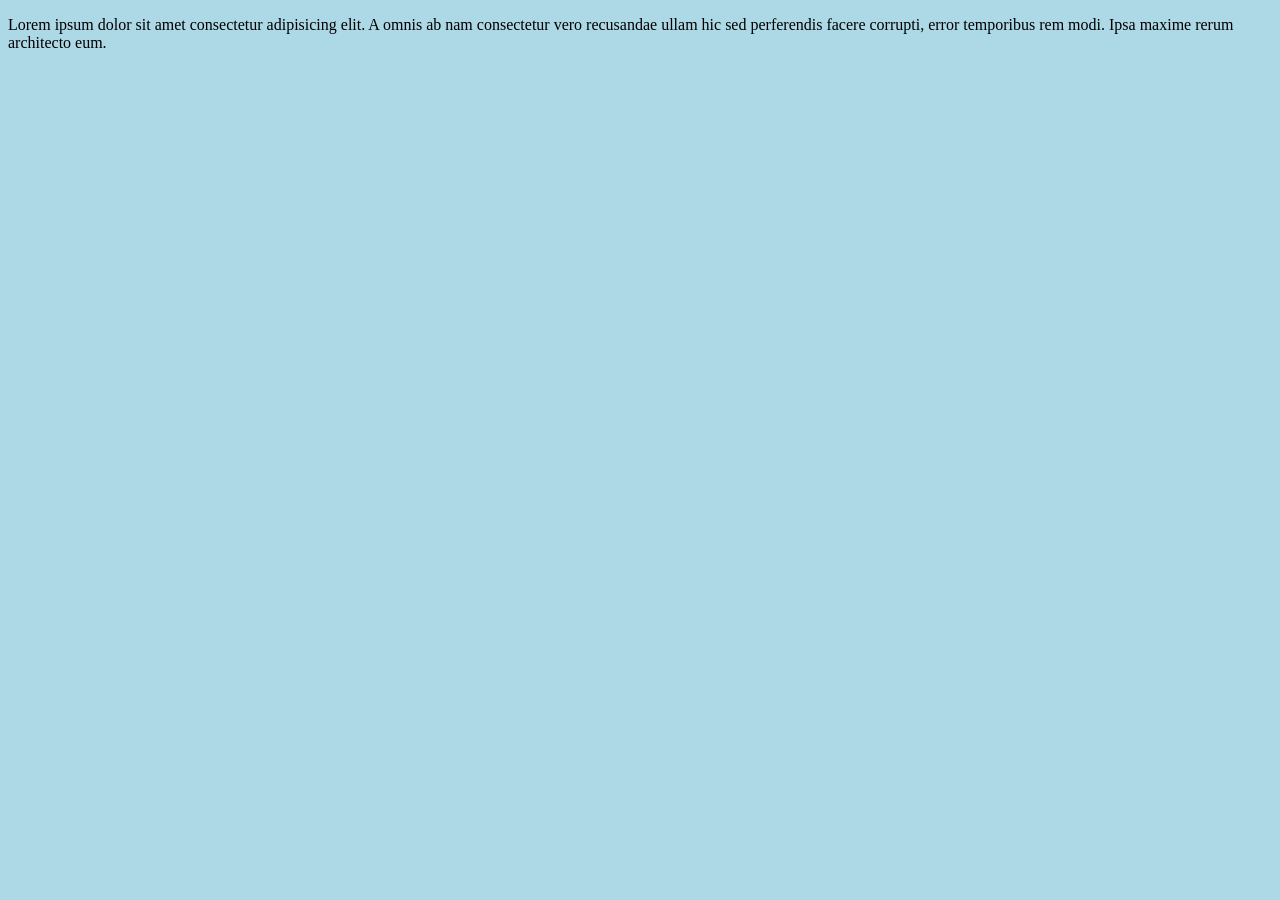
<file: index.html>
<!DOCTYPE html>
<html lang="en">
<head>
    <title>Document</title>
    <link rel="stylesheet" href="1.css">
</head>
<body>
    <div>
        <p>Lorem ipsum dolor sit amet consectetur adipisicing elit. A omnis ab nam consectetur vero recusandae ullam hic sed perferendis facere corrupti, error temporibus rem modi. Ipsa maxime rerum architecto eum.
        </p>
    </div>
</body>
</html>
</file>
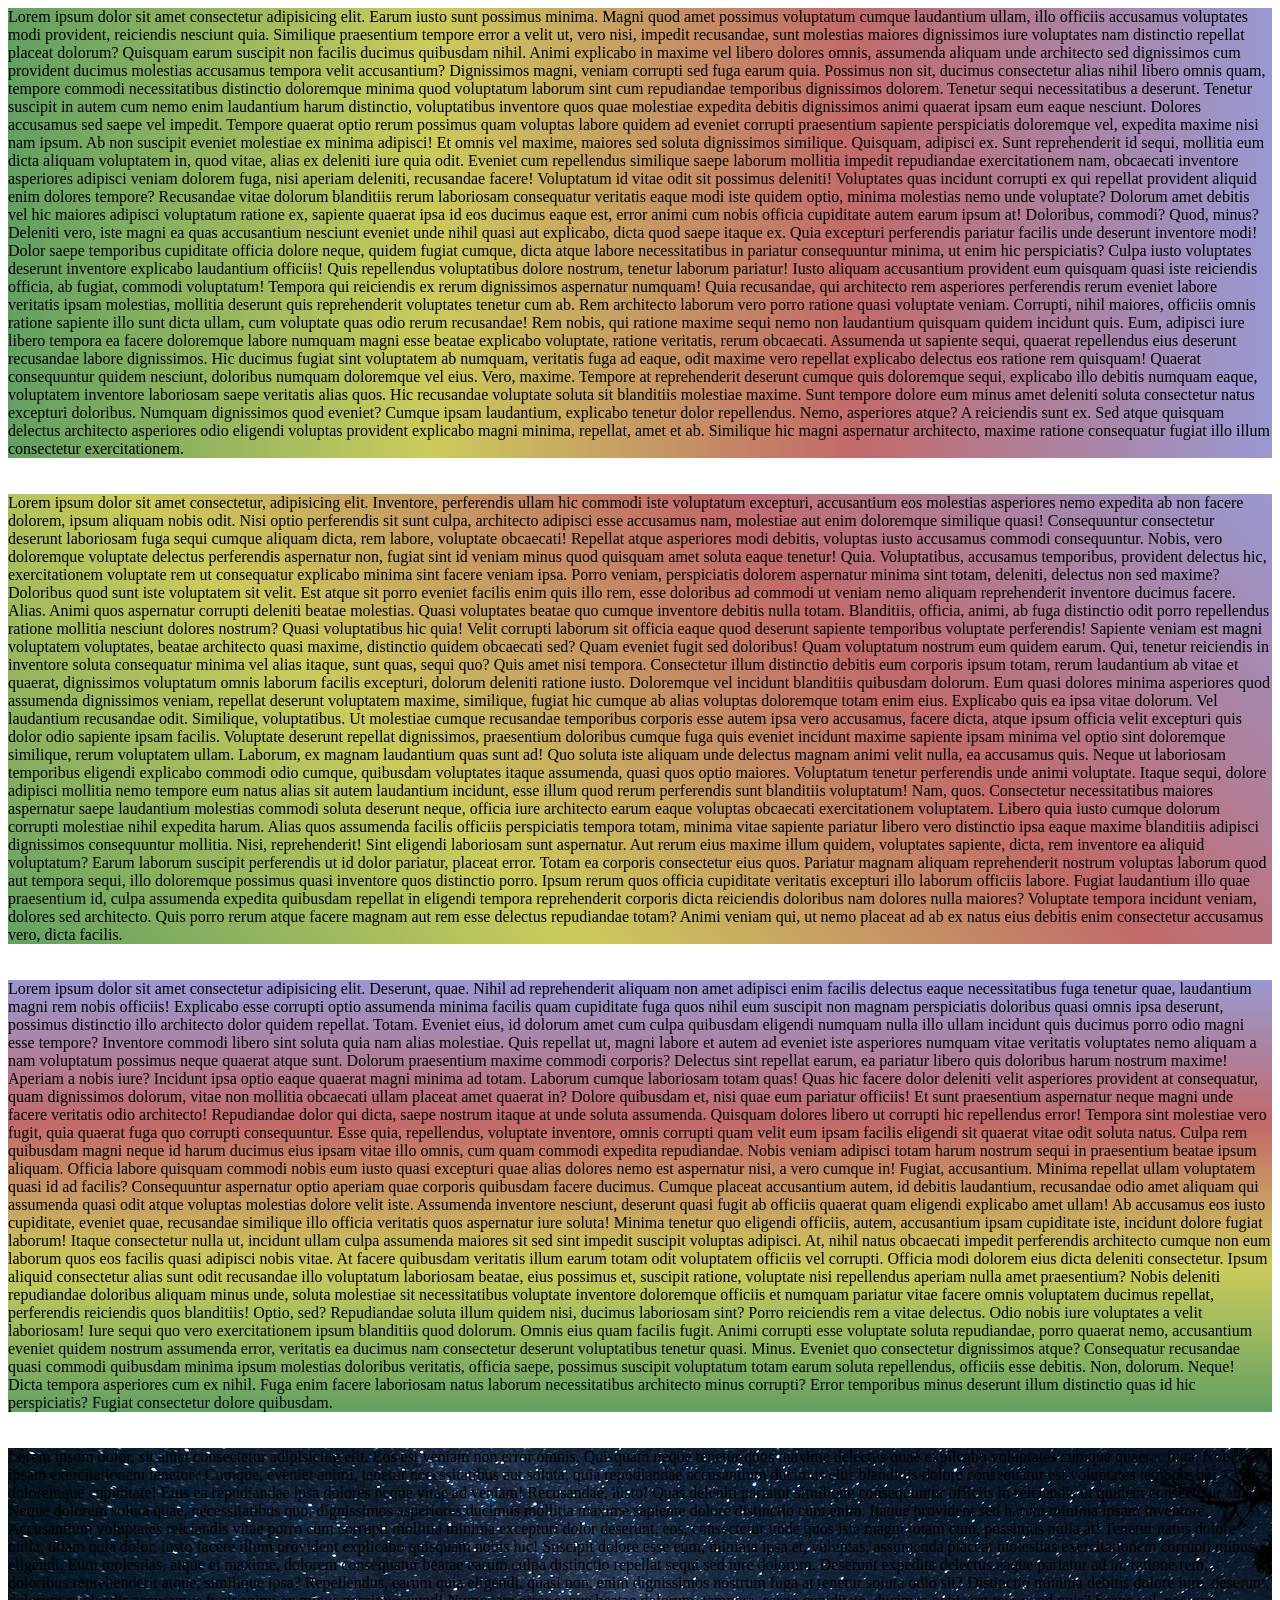
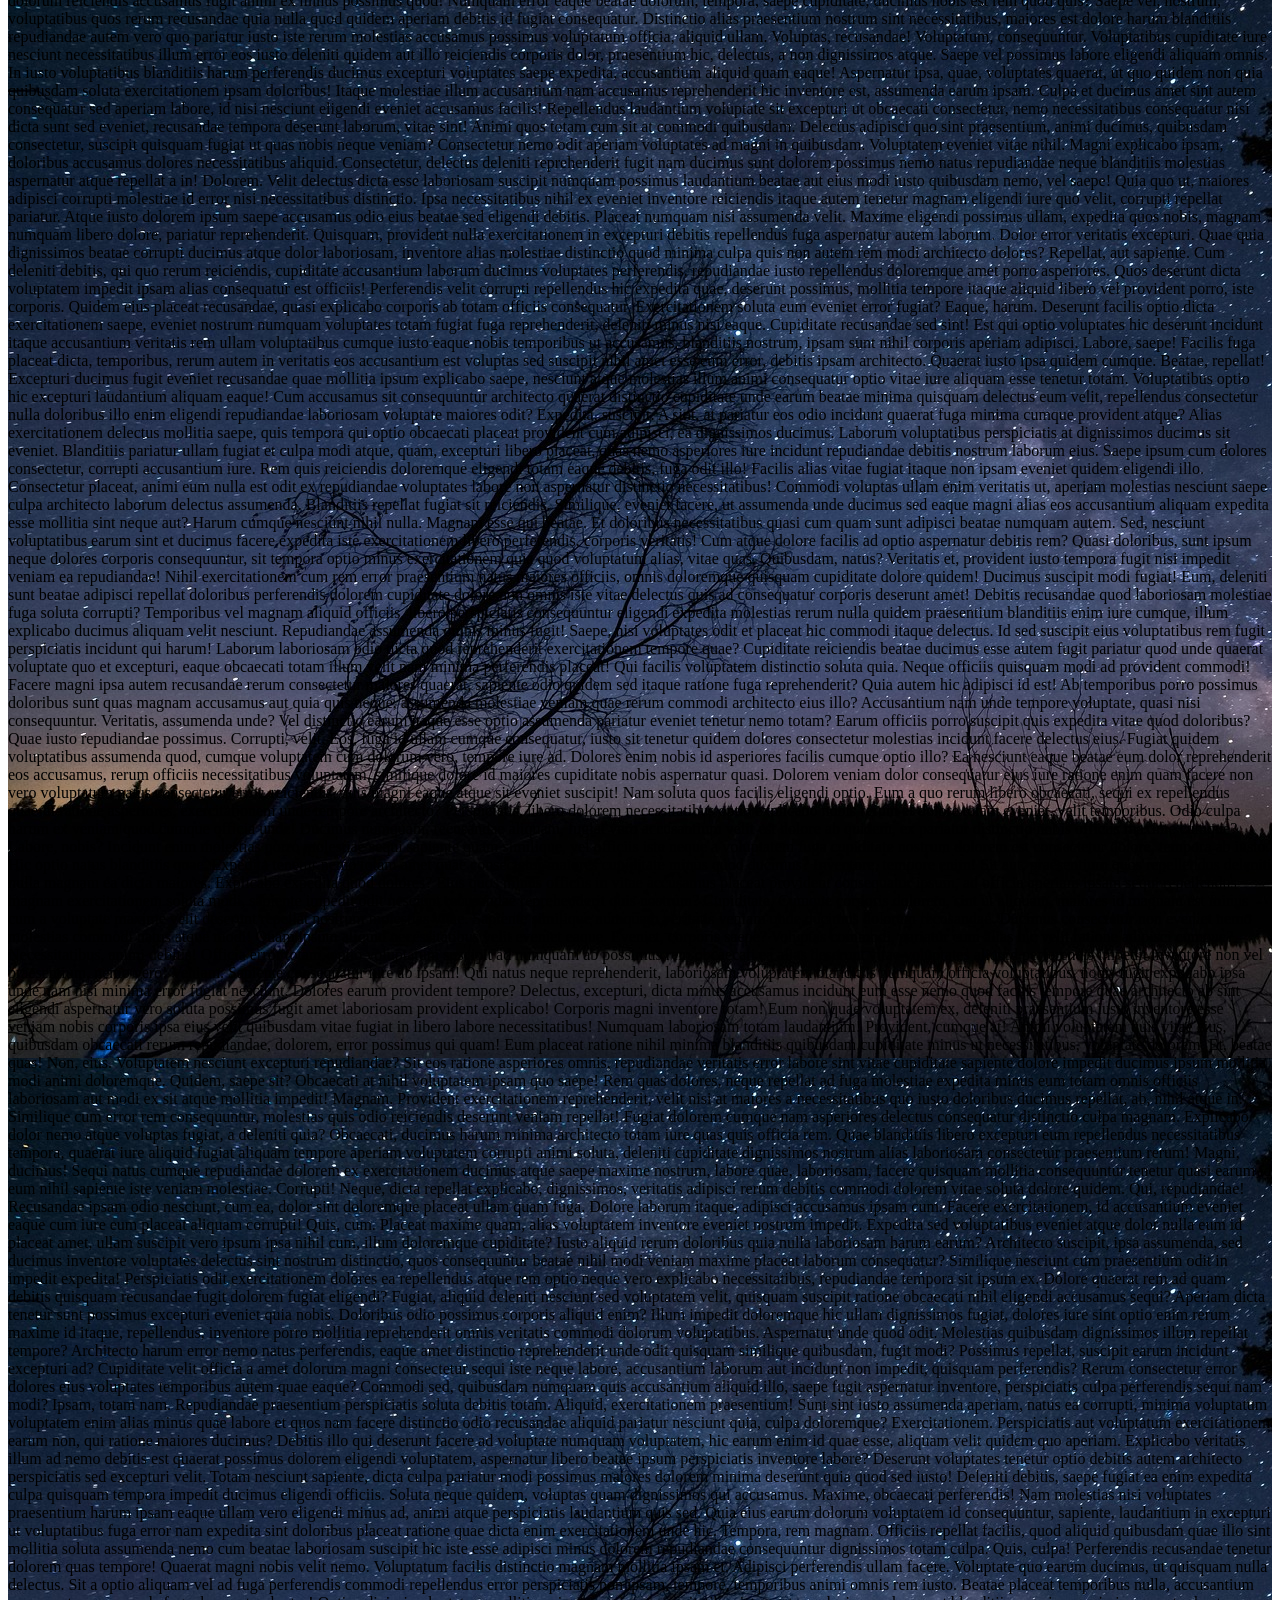
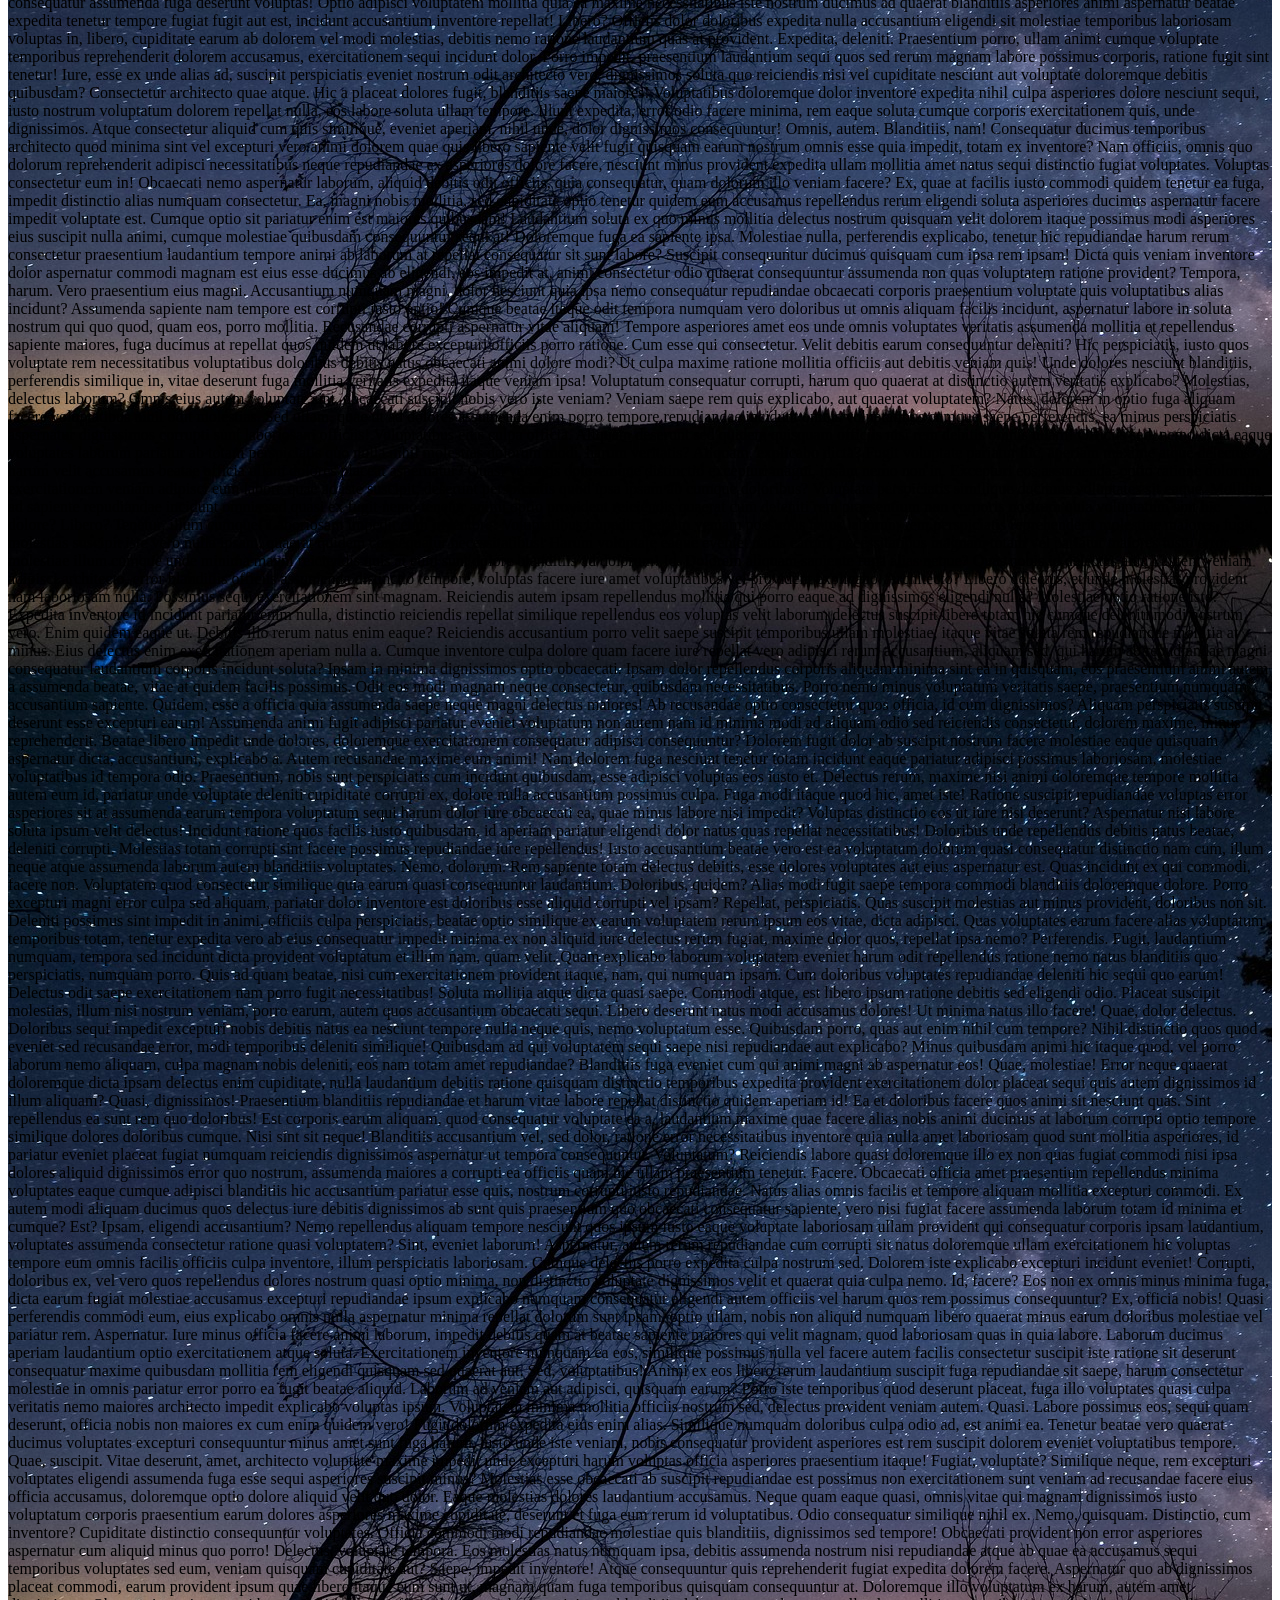
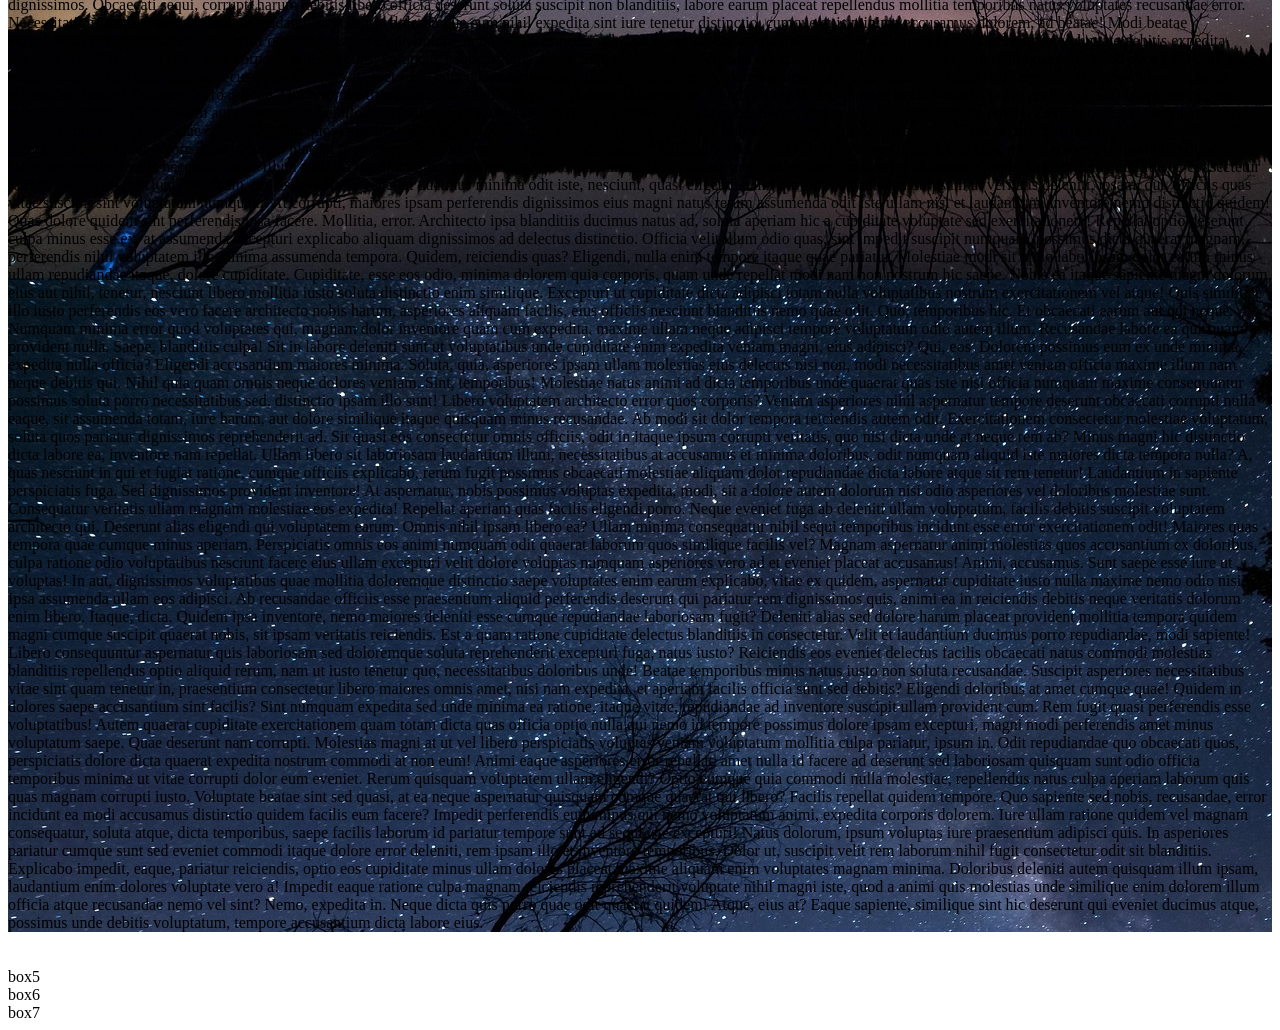
<file: bgcolor.html>
<!DOCTYPE html>
<html lang="en">
<head>
    <meta charset="UTF-8">
    <meta name="viewport" content="width=device-width, initial-scale=1.0">
    <title>Bgcolor</title>
    <link rel="stylesheet" href="demo.css">
</head>
<body>
    <div class="box1">Lorem ipsum dolor sit amet consectetur adipisicing elit. Earum iusto sunt possimus minima. Magni quod amet possimus voluptatum cumque laudantium ullam, illo officiis accusamus voluptates modi provident, reiciendis nesciunt quia.
    Similique praesentium tempore error a velit ut, vero nisi, impedit recusandae, sunt molestias maiores dignissimos iure voluptates nam distinctio repellat placeat dolorum? Quisquam earum suscipit non facilis ducimus quibusdam nihil.
    Animi explicabo in maxime vel libero dolores omnis, assumenda aliquam unde architecto sed dignissimos cum provident ducimus molestias accusamus tempora velit accusantium? Dignissimos magni, veniam corrupti sed fuga earum quia.
    Possimus non sit, ducimus consectetur alias nihil libero omnis quam, tempore commodi necessitatibus distinctio doloremque minima quod voluptatum laborum sint cum repudiandae temporibus dignissimos dolorem. Tenetur sequi necessitatibus a deserunt.
    Tenetur suscipit in autem cum nemo enim laudantium harum distinctio, voluptatibus inventore quos quae molestiae expedita debitis dignissimos animi quaerat ipsam eum eaque nesciunt. Dolores accusamus sed saepe vel impedit.
    Tempore quaerat optio rerum possimus quam voluptas labore quidem ad eveniet corrupti praesentium sapiente perspiciatis doloremque vel, expedita maxime nisi nam ipsum. Ab non suscipit eveniet molestiae ex minima adipisci!
    Et omnis vel maxime, maiores sed soluta dignissimos similique. Quisquam, adipisci ex. Sunt reprehenderit id sequi, mollitia eum dicta aliquam voluptatem in, quod vitae, alias ex deleniti iure quia odit.
    Eveniet cum repellendus similique saepe laborum mollitia impedit repudiandae exercitationem nam, obcaecati inventore asperiores adipisci veniam dolorem fuga, nisi aperiam deleniti, recusandae facere! Voluptatum id vitae odit sit possimus deleniti!
    Voluptates quas incidunt corrupti ex qui repellat provident aliquid enim dolores tempore? Recusandae vitae dolorum blanditiis rerum laboriosam consequatur veritatis eaque modi iste quidem optio, minima molestias nemo unde voluptate?
    Dolorum amet debitis vel hic maiores adipisci voluptatum ratione ex, sapiente quaerat ipsa id eos ducimus eaque est, error animi cum nobis officia cupiditate autem earum ipsum at! Doloribus, commodi?
    Quod, minus? Deleniti vero, iste magni ea quas accusantium nesciunt eveniet unde nihil quasi aut explicabo, dicta quod saepe itaque ex. Quia excepturi perferendis pariatur facilis unde deserunt inventore modi!
    Dolor saepe temporibus cupiditate officia dolore neque, quidem fugiat cumque, dicta atque labore necessitatibus in pariatur consequuntur minima, ut enim hic perspiciatis? Culpa iusto voluptates deserunt inventore explicabo laudantium officiis!
    Quis repellendus voluptatibus dolore nostrum, tenetur laborum pariatur! Iusto aliquam accusantium provident eum quisquam quasi iste reiciendis officia, ab fugiat, commodi voluptatum! Tempora qui reiciendis ex rerum dignissimos aspernatur numquam!
    Quia recusandae, qui architecto rem asperiores perferendis rerum eveniet labore veritatis ipsam molestias, mollitia deserunt quis reprehenderit voluptates tenetur cum ab. Rem architecto laborum vero porro ratione quasi voluptate veniam.
    Corrupti, nihil maiores, officiis omnis ratione sapiente illo sunt dicta ullam, cum voluptate quas odio rerum recusandae! Rem nobis, qui ratione maxime sequi nemo non laudantium quisquam quidem incidunt quis.
    Eum, adipisci iure libero tempora ea facere doloremque labore numquam magni esse beatae explicabo voluptate, ratione veritatis, rerum obcaecati. Assumenda ut sapiente sequi, quaerat repellendus eius deserunt recusandae labore dignissimos.
    Hic ducimus fugiat sint voluptatem ab numquam, veritatis fuga ad eaque, odit maxime vero repellat explicabo delectus eos ratione rem quisquam! Quaerat consequuntur quidem nesciunt, doloribus numquam doloremque vel eius.
    Vero, maxime. Tempore at reprehenderit deserunt cumque quis doloremque sequi, explicabo illo debitis numquam eaque, voluptatem inventore laboriosam saepe veritatis alias quos. Hic recusandae voluptate soluta sit blanditiis molestiae maxime.
    Sunt tempore dolore eum minus amet deleniti soluta consectetur natus excepturi doloribus. Numquam dignissimos quod eveniet? Cumque ipsam laudantium, explicabo tenetur dolor repellendus. Nemo, asperiores atque? A reiciendis sunt ex.
    Sed atque quisquam delectus architecto asperiores odio eligendi voluptas provident explicabo magni minima, repellat, amet et ab. Similique hic magni aspernatur architecto, maxime ratione consequatur fugiat illo illum consectetur exercitationem.</div><br><br>
    <div class="box2">Lorem ipsum dolor sit amet consectetur, adipisicing elit. Inventore, perferendis ullam hic commodi iste voluptatum excepturi, accusantium eos molestias asperiores nemo expedita ab non facere dolorem, ipsum aliquam nobis odit.
    Nisi optio perferendis sit sunt culpa, architecto adipisci esse accusamus nam, molestiae aut enim doloremque similique quasi! Consequuntur consectetur deserunt laboriosam fuga sequi cumque aliquam dicta, rem labore, voluptate obcaecati!
    Repellat atque asperiores modi debitis, voluptas iusto accusamus commodi consequuntur. Nobis, vero doloremque voluptate delectus perferendis aspernatur non, fugiat sint id veniam minus quod quisquam amet soluta eaque tenetur! Quia.
    Voluptatibus, accusamus temporibus, provident delectus hic, exercitationem voluptate rem ut consequatur explicabo minima sint facere veniam ipsa. Porro veniam, perspiciatis dolorem aspernatur minima sint totam, deleniti, delectus non sed maxime?
    Doloribus quod sunt iste voluptatem sit velit. Est atque sit porro eveniet facilis enim quis illo rem, esse doloribus ad commodi ut veniam nemo aliquam reprehenderit inventore ducimus facere. Alias.
    Animi quos aspernatur corrupti deleniti beatae molestias. Quasi voluptates beatae quo cumque inventore debitis nulla totam. Blanditiis, officia, animi, ab fuga distinctio odit porro repellendus ratione mollitia nesciunt dolores nostrum?
    Quasi voluptatibus hic quia! Velit corrupti laborum sit officia eaque quod deserunt sapiente temporibus voluptate perferendis! Sapiente veniam est magni voluptatem voluptates, beatae architecto quasi maxime, distinctio quidem obcaecati sed?
    Quam eveniet fugit sed doloribus! Quam voluptatum nostrum eum quidem earum. Qui, tenetur reiciendis in inventore soluta consequatur minima vel alias itaque, sunt quas, sequi quo? Quis amet nisi tempora.
    Consectetur illum distinctio debitis eum corporis ipsum totam, rerum laudantium ab vitae et quaerat, dignissimos voluptatum omnis laborum facilis excepturi, dolorum deleniti ratione iusto. Doloremque vel incidunt blanditiis quibusdam dolorum.
    Eum quasi dolores minima asperiores quod assumenda dignissimos veniam, repellat deserunt voluptatem maxime, similique, fugiat hic cumque ab alias voluptas doloremque totam enim eius. Explicabo quis ea ipsa vitae dolorum.
    Vel laudantium recusandae odit. Similique, voluptatibus. Ut molestiae cumque recusandae temporibus corporis esse autem ipsa vero accusamus, facere dicta, atque ipsum officia velit excepturi quis dolor odio sapiente ipsam facilis.
    Voluptate deserunt repellat dignissimos, praesentium doloribus cumque fuga quis eveniet incidunt maxime sapiente ipsam minima vel optio sint doloremque similique, rerum voluptatem ullam. Laborum, ex magnam laudantium quas sunt ad!
    Quo soluta iste aliquam unde delectus magnam animi velit nulla, ea accusamus quis. Neque ut laboriosam temporibus eligendi explicabo commodi odio cumque, quibusdam voluptates itaque assumenda, quasi quos optio maiores.
    Voluptatum tenetur perferendis unde animi voluptate. Itaque sequi, dolore adipisci mollitia nemo tempore eum natus alias sit autem laudantium incidunt, esse illum quod rerum perferendis sunt blanditiis voluptatum! Nam, quos.
    Consectetur necessitatibus maiores aspernatur saepe laudantium molestias commodi soluta deserunt neque, officia iure architecto earum eaque voluptas obcaecati exercitationem voluptatem. Libero quia iusto cumque dolorum corrupti molestiae nihil expedita harum.
    Alias quos assumenda facilis officiis perspiciatis tempora totam, minima vitae sapiente pariatur libero vero distinctio ipsa eaque maxime blanditiis adipisci dignissimos consequuntur mollitia. Nisi, reprehenderit! Sint eligendi laboriosam sunt aspernatur.
    Aut rerum eius maxime illum quidem, voluptates sapiente, dicta, rem inventore ea aliquid voluptatum? Earum laborum suscipit perferendis ut id dolor pariatur, placeat error. Totam ea corporis consectetur eius quos.
    Pariatur magnam aliquam reprehenderit nostrum voluptas laborum quod aut tempora sequi, illo doloremque possimus quasi inventore quos distinctio porro. Ipsum rerum quos officia cupiditate veritatis excepturi illo laborum officiis labore.
    Fugiat laudantium illo quae praesentium id, culpa assumenda expedita quibusdam repellat in eligendi tempora reprehenderit corporis dicta reiciendis doloribus nam dolores nulla maiores? Voluptate tempora incidunt veniam, dolores sed architecto.
    Quis porro rerum atque facere magnam aut rem esse delectus repudiandae totam? Animi veniam qui, ut nemo placeat ad ab ex natus eius debitis enim consectetur accusamus vero, dicta facilis.</div><br><br>
    <div class="box3">Lorem ipsum dolor sit amet consectetur adipisicing elit. Deserunt, quae. Nihil ad reprehenderit aliquam non amet adipisci enim facilis delectus eaque necessitatibus fuga tenetur quae, laudantium magni rem nobis officiis!
    Explicabo esse corrupti optio assumenda minima facilis quam cupiditate fuga quos nihil eum suscipit non magnam perspiciatis doloribus quasi omnis ipsa deserunt, possimus distinctio illo architecto dolor quidem repellat. Totam.
    Eveniet eius, id dolorum amet cum culpa quibusdam eligendi numquam nulla illo ullam incidunt quis ducimus porro odio magni esse tempore? Inventore commodi libero sint soluta quia nam alias molestiae.
    Quis repellat ut, magni labore et autem ad eveniet iste asperiores numquam vitae veritatis voluptates nemo aliquam a nam voluptatum possimus neque quaerat atque sunt. Dolorum praesentium maxime commodi corporis?
    Delectus sint repellat earum, ea pariatur libero quis doloribus harum nostrum maxime! Aperiam a nobis iure? Incidunt ipsa optio eaque quaerat magni minima ad totam. Laborum cumque laboriosam totam quas!
    Quas hic facere dolor deleniti velit asperiores provident at consequatur, quam dignissimos dolorum, vitae non mollitia obcaecati ullam placeat amet quaerat in? Dolore quibusdam et, nisi quae eum pariatur officiis!
    Et sunt praesentium aspernatur neque magni unde facere veritatis odio architecto! Repudiandae dolor qui dicta, saepe nostrum itaque at unde soluta assumenda. Quisquam dolores libero ut corrupti hic repellendus error!
    Tempora sint molestiae vero fugit, quia quaerat fuga quo corrupti consequuntur. Esse quia, repellendus, voluptate inventore, omnis corrupti quam velit eum ipsam facilis eligendi sit quaerat vitae odit soluta natus.
    Culpa rem quibusdam magni neque id harum ducimus eius ipsam vitae illo omnis, cum quam commodi expedita repudiandae. Nobis veniam adipisci totam harum nostrum sequi in praesentium beatae ipsum aliquam.
    Officia labore quisquam commodi nobis eum iusto quasi excepturi quae alias dolores nemo est aspernatur nisi, a vero cumque in! Fugiat, accusantium. Minima repellat ullam voluptatem quasi id ad facilis?
    Consequuntur aspernatur optio aperiam quae corporis quibusdam facere ducimus. Cumque placeat accusantium autem, id debitis laudantium, recusandae odio amet aliquam qui assumenda quasi odit atque voluptas molestias dolore velit iste.
    Assumenda inventore nesciunt, deserunt quasi fugit ab officiis quaerat quam eligendi explicabo amet ullam! Ab accusamus eos iusto cupiditate, eveniet quae, recusandae similique illo officia veritatis quos aspernatur iure soluta!
    Minima tenetur quo eligendi officiis, autem, accusantium ipsam cupiditate iste, incidunt dolore fugiat laborum! Itaque consectetur nulla ut, incidunt ullam culpa assumenda maiores sit sed sint impedit suscipit voluptas adipisci.
    At, nihil natus obcaecati impedit perferendis architecto cumque non eum laborum quos eos facilis quasi adipisci nobis vitae. At facere quibusdam veritatis illum earum totam odit voluptatem officiis vel corrupti.
    Officia modi dolorem eius dicta deleniti consectetur. Ipsum aliquid consectetur alias sunt odit recusandae illo voluptatum laboriosam beatae, eius possimus et, suscipit ratione, voluptate nisi repellendus aperiam nulla amet praesentium?
    Nobis deleniti repudiandae doloribus aliquam minus unde, soluta molestiae sit necessitatibus voluptate inventore doloremque officiis et numquam pariatur vitae facere omnis voluptatem ducimus repellat, perferendis reiciendis quos blanditiis! Optio, sed?
    Repudiandae soluta illum quidem nisi, ducimus laboriosam sint? Porro reiciendis rem a vitae delectus. Odio nobis iure voluptates a velit laboriosam! Iure sequi quo vero exercitationem ipsum blanditiis quod dolorum.
    Omnis eius quam facilis fugit. Animi corrupti esse voluptate soluta repudiandae, porro quaerat nemo, accusantium eveniet quidem nostrum assumenda error, veritatis ea ducimus nam consectetur deserunt voluptatibus tenetur quasi. Minus.
    Eveniet quo consectetur dignissimos atque? Consequatur recusandae quasi commodi quibusdam minima ipsum molestias doloribus veritatis, officia saepe, possimus suscipit voluptatum totam earum soluta repellendus, officiis esse debitis. Non, dolorum. Neque!
    Dicta tempora asperiores cum ex nihil. Fuga enim facere laboriosam natus laborum necessitatibus architecto minus corrupti? Error temporibus minus deserunt illum distinctio quas id hic perspiciatis? Fugiat consectetur dolore quibusdam.</div><br><br>
    <div class="box4">Lorem ipsum dolor, sit amet consectetur adipisicing elit. Eos est veniam non error omnis. Quisquam neque tenetur quos maxime delectus quae explicabo voluptates cumque quaerat fuga. Nobis ipsam exercitationem tenetur?
    Cumque, eveniet animi, tenetur necessitatibus aut soluta, quia repudiandae accusantium ducimus eius blanditiis dolore consequatur est voluptates tempore qui doloremque cupiditate! Eius ea repudiandae ipsa dolores neque vitae ad veniam!
    Recusandae, iusto! Quas deleniti pariatur similique consequuntur officiis in reiciendis ut quidem consectetur ab! Neque dolorem soluta quae, necessitatibus quo, dignissimos asperiores ducimus mollitia maxime sapiente dolore distinctio cum enim.
    Itaque provident sed harum minima ipsam inventore. Accusantium voluptates reiciendis vitae porro cum corrupti mollitia minima excepturi dolor deserunt, eos, consectetur unde quos iste magni totam eum, possimus nulla at!
    Tenetur natus dolore nulla, ullam quia dolor, iusto facere illum provident explicabo quisquam nobis hic! Suscipit dolore esse eum, minima ipsa et, voluptas, assumenda placeat molestias exercitationem corrupti minus eligendi.
    Eum molestias, atque et maxime, dolorem consequatur beatae earum culpa distinctio repellat sequi sed iure dolorum. Deserunt expedita delectus eaque pariatur ad in, ratione rem, doloribus reprehenderit atque, similique ipsa?
    Repellendus, earum quia eligendi, quasi non, enim dignissimos nostrum fuga at tenetur soluta odio sit? Distinctio minima debitis dolore iure, deserunt, dolorum reiciendis accusamus fugit animi ex minus possimus quod!
    Numquam error eaque beatae dolorum, tempora, saepe cupiditate, ducimus nobis est rem quod quis? Saepe vel, nostrum, voluptatibus quos rerum recusandae quia nulla quod quidem aperiam debitis id fugiat consequatur.
    Distinctio alias praesentium nostrum sint necessitatibus, maiores est dolore harum blanditiis repudiandae autem vero quo pariatur iusto iste rerum molestias accusamus possimus voluptatum officia, aliquid ullam. Voluptas, recusandae! Voluptatum, consequuntur.
    Voluptatibus cupiditate iure nesciunt necessitatibus illum error eos iusto deleniti quidem aut illo reiciendis corporis dolor, praesentium hic, delectus, a non dignissimos atque. Saepe vel possimus labore eligendi aliquam omnis.
    In iusto voluptatibus blanditiis harum perferendis ducimus excepturi voluptates saepe expedita, accusantium aliquid quam eaque! Aspernatur ipsa, quae, voluptates quaerat, ut quo quidem non quia quibusdam soluta exercitationem ipsam doloribus!
    Itaque molestiae illum accusantium nam accusamus reprehenderit hic inventore est, assumenda earum ipsam. Culpa et ducimus amet sint autem consequatur sed aperiam labore, id nisi nesciunt eligendi eveniet accusamus facilis!
    Repellendus laudantium voluptate sit excepturi ut obcaecati consectetur, nemo necessitatibus consequatur nisi dicta sunt sed eveniet, recusandae tempora deserunt laborum, vitae sint! Animi quos totam cum sit at commodi quibusdam.
    Delectus adipisci quo sint praesentium, animi ducimus, quibusdam consectetur, suscipit quisquam fugiat ut quas nobis neque veniam? Consectetur nemo odit aperiam voluptates ad magni in quibusdam. Voluptatem eveniet vitae nihil.
    Magni explicabo ipsam, doloribus accusamus dolores necessitatibus aliquid. Consectetur, delectus deleniti reprehenderit fugit nam ducimus sunt dolorem possimus nemo natus repudiandae neque blanditiis molestias aspernatur atque repellat a in! Dolorem.
    Velit delectus dicta esse laboriosam suscipit numquam possimus laudantium beatae aut eius modi iusto quibusdam nemo, vel saepe! Quia quo ut, maiores adipisci corrupti molestiae id error nisi necessitatibus distinctio.
    Ipsa necessitatibus nihil ex eveniet inventore reiciendis itaque autem tenetur magnam eligendi iure quo velit, corrupti repellat pariatur. Atque iusto dolorem ipsum saepe accusamus odio eius beatae sed eligendi debitis.
    Placeat numquam nisi assumenda velit. Maxime eligendi possimus ullam, expedita quos nobis, magnam numquam libero dolore, pariatur reprehenderit. Quisquam, provident nulla exercitationem in excepturi debitis repellendus fuga aspernatur autem laborum.
    Dolor error veritatis excepturi. Quae quia dignissimos beatae corrupti ducimus atque dolor laboriosam, inventore alias molestiae distinctio quod minima culpa quis non autem rem modi architecto dolores? Repellat, aut sapiente.
    Cum deleniti debitis, qui quo rerum reiciendis, cupiditate accusantium laborum ducimus voluptates perferendis, repudiandae iusto repellendus doloremque amet porro asperiores. Quos deserunt dicta voluptatem impedit ipsam alias consequatur est officiis!
    Perferendis velit corrupti repellendus hic expedita quae, deserunt possimus, mollitia tempore itaque aliquid libero vel provident porro, iste corporis. Quidem eius placeat recusandae, quasi explicabo corporis ab totam officiis consequatur.
    Exercitationem soluta eum eveniet error fugiat? Eaque, harum. Deserunt facilis optio dicta exercitationem saepe, eveniet nostrum numquam voluptates totam fugiat fuga reprehenderit, deleniti minus nisi eaque. Cupiditate recusandae sed sint!
    Est qui optio voluptates hic deserunt incidunt itaque accusantium veritatis rem ullam voluptatibus cumque iusto eaque nobis temporibus ut accusamus, blanditiis nostrum, ipsam sunt nihil corporis aperiam adipisci. Labore, saepe!
    Facilis fuga placeat dicta, temporibus, rerum autem in veritatis eos accusantium est voluptas sed suscipit nihil amet esse eum error, debitis ipsam architecto. Quaerat iusto ipsa quidem cumque. Beatae, repellat!
    Excepturi ducimus fugit eveniet recusandae quae mollitia ipsum explicabo saepe, nesciunt atque molestias illum animi consequatur optio vitae iure aliquam esse tenetur totam. Voluptatibus optio hic excepturi laudantium aliquam eaque!
    Cum accusamus sit consequuntur architecto quaerat distinctio cupiditate unde earum beatae minima quisquam delectus eum velit, repellendus consectetur nulla doloribus illo enim eligendi repudiandae laboriosam voluptate maiores odit? Expedita, suscipit.
    A sint, at pariatur eos odio incidunt quaerat fuga minima cumque provident atque? Alias exercitationem delectus mollitia saepe, quis tempora qui optio obcaecati placeat provident cum adipisci, ea dignissimos ducimus.
    Laborum voluptatibus perspiciatis at dignissimos ducimus sit eveniet. Blanditiis pariatur ullam fugiat et culpa modi atque, quam, excepturi libero placeat, quas nemo asperiores iure incidunt repudiandae debitis nostrum laborum eius.
    Saepe ipsum cum dolores consectetur, corrupti accusantium iure. Rem quis reiciendis doloremque eligendi totam eaque debitis, fuga odit illo! Facilis alias vitae fugiat itaque non ipsam eveniet quidem eligendi illo.
    Consectetur placeat, animi eum nulla est odit ex repudiandae voluptates labore non aspernatur distinctio necessitatibus! Commodi voluptas ullam enim veritatis ut, aperiam molestias nesciunt saepe culpa architecto laborum delectus assumenda.
    Blanditiis repellat fugiat sit reiciendis. Similique, eveniet facere, ut assumenda unde ducimus sed eaque magni alias eos accusantium aliquam expedita esse mollitia sint neque aut? Harum cumque nesciunt nihil nulla.
    Magnam esse qui beatae. Et doloribus necessitatibus quasi cum quam sunt adipisci beatae numquam autem. Sed, nesciunt voluptatibus earum sint et ducimus facere expedita iste exercitationem libero perferendis, corporis veritatis!
    Cum atque dolore facilis ad optio aspernatur debitis rem? Quasi doloribus, sunt ipsum neque dolores corporis consequuntur, sit tempora optio minus exercitationem quia quod voluptatum alias, vitae quas. Quibusdam, natus?
    Veritatis et, provident iusto tempora fugit nisi impedit veniam ea repudiandae! Nihil exercitationem cum rem error praesentium natus maiores officiis, omnis doloremque quisquam cupiditate dolore quidem! Ducimus suscipit modi fugiat!
    Eum, deleniti sunt beatae adipisci repellat doloribus perferendis dolorem cupiditate dolore non omnis iste vitae delectus quis ad consequatur corporis deserunt amet! Debitis recusandae quod laboriosam molestiae fuga soluta corrupti?
    Temporibus vel magnam aliquid officiis, libero perspiciatis consequuntur eligendi expedita molestias rerum nulla quidem praesentium blanditiis enim iure cumque, illum explicabo ducimus aliquam velit nesciunt. Repudiandae assumenda omnis minus fugit!
    Saepe, nisi voluptates odit et placeat hic commodi itaque delectus. Id sed suscipit eius voluptatibus rem fugit perspiciatis incidunt qui harum! Laborum laboriosam odio dicta quod reprehenderit exercitationem tempore quae?
    Cupiditate reiciendis beatae ducimus esse autem fugit pariatur quod unde quaerat voluptate quo et excepturi, eaque obcaecati totam illum velit nam minima perferendis placeat! Qui facilis voluptatem distinctio soluta quia.
    Neque officiis quisquam modi ad provident commodi! Facere magni ipsa autem recusandae rerum consectetur maiores quaerat, sapiente odio quidem sed itaque ratione fuga reprehenderit? Quia autem hic adipisci id est!
    Ab temporibus porro possimus doloribus sunt quas magnam accusamus aut quia quis neque, assumenda molestiae veniam quae rerum commodi architecto eius illo? Accusantium nam unde tempore voluptate, quasi nisi consequuntur.
    Veritatis, assumenda unde? Vel distinctio earum itaque esse optio assumenda pariatur eveniet tenetur nemo totam? Earum officiis porro suscipit quis expedita vitae quod doloribus? Quae iusto repudiandae possimus. Corrupti, velit.
    Eos, fuga id ullam cumque consequatur, iusto sit tenetur quidem dolores consectetur molestias incidunt facere delectus eius. Fugiat quidem voluptatibus assumenda quod, cumque voluptatem cum dolorum vero, tempore iure ad.
    Dolores enim nobis id asperiores facilis cumque optio illo? Ea nesciunt eaque beatae eum dolor reprehenderit eos accusamus, rerum officiis necessitatibus voluptatem, similique dolore id maiores cupiditate nobis aspernatur quasi.
    Dolorem veniam dolor consequatur eius iure ratione enim quam facere non vero voluptatum natus consectetur error, reiciendis, quis magni eaque atque sit eveniet suscipit! Nam soluta quos facilis eligendi optio.
    Eum a quo rerum libero obcaecati, sequi ex repellendus quaerat ratione asperiores, exercitationem unde tempore architecto? Perspiciatis, libero dolorem necessitatibus optio explicabo nobis rerum et dolore totam eveniet, velit temporibus.
    Odio culpa harum ex veniam quod cumque officia unde! Ducimus numquam, recusandae aliquam, fugiat vero accusantium velit est dolore ab quidem, ex pariatur distinctio nobis officiis maxime cumque? Labore, nobis?
    Incidunt enim molestias porro molestiae sequi sapiente quam similique, vel officiis iste neque a voluptatem fuga cupiditate nostrum dolorem est consectetur dolore, tempora ab iusto. Hic optio natus blanditiis quae.
    Expedita tenetur nemo totam amet quae consectetur maiores cupiditate minus quod ducimus? Inventore, tempore enim! Sit aut, praesentium quos repellendus deleniti nulla magnam ea dicta maiores. Explicabo expedita quod dolores?
    Eius quos minus officiis in vitae accusamus placeat provident consequatur ipsum, ad officia aperiam ipsam sequi repellendus magnam exercitationem soluta modi, sapiente impedit odit nesciunt recusandae reprehenderit quis nostrum? Cupiditate.
    Cumque corporis dolorem, sint ut aliquam, maiores id magnam est minus cum a voluptate maxime velit deserunt repellat nostrum molestias vitae. Sapiente similique numquam veritatis veniam unde ducimus dolorem recusandae.
    Ducimus consectetur non eveniet nemo molestias commodi natus atque modi! Quam ipsum aliquid necessitatibus velit eveniet eaque. Eveniet, corporis saepe? Voluptas commodi, pariatur cum alias hic velit ratione adipisci cumque?
    Necessitatibus, animi debitis! Officia error totam, optio voluptatum suscipit ad numquam ab possimus rem obcaecati ea alias deserunt vitae voluptates aliquid perferendis impedit inventore non vel praesentium, nemo vero! Veniam.
    Sapiente consequatur iure ab ipsam! Qui natus neque reprehenderit, laboriosam voluptatem blanditiis numquam officia voluptatibus, nobis fugit explicabo ipsa unde nam nisi minima error fugiat nesciunt. Dolores earum provident tempore?
    Delectus, excepturi, dicta minus accusamus incidunt eum esse nemo quod facilis tempore quae architecto ab sint eligendi aspernatur vero soluta possimus fugit amet laboriosam provident explicabo! Corporis magni inventore totam!
    Eum non quae voluptatem ex, deleniti praesentium iusto inventore esse veniam nobis corporis ipsa eius velit quibusdam vitae fugiat in libero labore necessitatibus! Numquam laboriosam totam laudantium! Provident, cumque at!
    Animi voluptatem quis vitae eius, quibusdam obcaecati rerum repudiandae, dolorem, error possimus qui quam! Eum placeat ratione nihil minima blanditiis quibusdam cupiditate minus ut necessitatibus, voluptate dolorem. Et, beatae quas!
    Non, eius. Voluptatem nesciunt excepturi repudiandae? Sit eos ratione asperiores omnis, repudiandae veritatis error labore sint vitae cupiditate sapiente dolore impedit ducimus ipsum mollitia modi animi doloremque. Quidem, saepe sit?
    Obcaecati at nihil voluptatem ipsam quo saepe! Rem quas dolores, neque repellat ad fuga molestiae expedita minus eum totam omnis officiis laboriosam aut modi ex sit atque mollitia impedit! Magnam.
    Provident exercitationem reprehenderit, velit nisi at maiores a necessitatibus quo iusto doloribus ducimus repellat, ab, nihil atque in. Similique cum error rem consequuntur, molestias quis odio reiciendis deserunt veniam repellat!
    Fugiat dolorem cumque nam asperiores delectus consequatur distinctio culpa magnam. Explicabo dolor nemo atque voluptas fugiat, a deleniti quia? Obcaecati, ducimus harum minima architecto totam iure quas quis officia rem.
    Quae blanditiis libero excepturi eum repellendus necessitatibus tempora, quaerat iure aliquid fugiat aliquam tempore aperiam voluptatem corrupti animi soluta, deleniti cupiditate dignissimos nostrum alias laboriosam consectetur praesentium rerum! Magni, ducimus!
    Sequi natus cumque repudiandae dolorem ex exercitationem ducimus atque saepe maxime nostrum, labore quae, laboriosam, facere quisquam mollitia consequuntur tenetur quasi earum id eum nihil sapiente iste veniam molestiae. Corrupti!
    Neque, dicta repellat explicabo, dignissimos, veritatis adipisci rerum debitis commodi dolorem vitae soluta dolore quidem. Qui, repudiandae! Recusandae ipsam odio nesciunt, cum ea, dolor sint doloremque placeat ullam quam fuga.
    Dolore laborum itaque, adipisci accusamus ipsam cum. Facere exercitationem, id accusantium eveniet eaque cum iure eum placeat aliquam corrupti! Quis, cum. Placeat maxime quam, alias voluptatem inventore eveniet nostrum impedit.
    Expedita sed voluptatibus eveniet atque dolor nulla eum id placeat amet, ullam suscipit vero ipsum ipsa nihil cum, illum doloremque cupiditate? Iusto aliquid rerum doloribus quia nulla laboriosam harum earum?
    Architecto suscipit, ipsa assumenda, sed ducimus inventore voluptates delectus sint nostrum distinctio, quos consequuntur beatae nihil modi veniam maxime placeat laborum consequatur? Similique nesciunt cum praesentium odit in impedit expedita!
    Perspiciatis odit exercitationem dolores ea repellendus atque rem optio neque vero explicabo necessitatibus, repudiandae tempora sit ipsum ex. Dolore quaerat rem ad quam debitis quisquam recusandae fugit dolorem fugiat eligendi?
    Fugiat, aliquid deleniti nesciunt sed voluptatem velit, quisquam suscipit ratione obcaecati nihil eligendi accusamus sequi? Aperiam dicta tenetur sunt possimus excepturi eveniet quia nobis. Doloribus odio possimus corporis aliquid enim?
    Illum impedit doloremque hic ullam dignissimos fugiat, dolores iure sint optio enim rerum maxime id itaque, repellendus, inventore porro mollitia reprehenderit omnis veritatis commodi dolorum voluptatibus. Aspernatur unde quod odit.
    Molestias quibusdam dignissimos illum repellat tempore? Architecto harum error nemo natus perferendis, eaque amet distinctio reprehenderit unde odit quisquam similique quibusdam, fugit modi? Possimus repellat, suscipit earum incidunt excepturi ad?
    Cupiditate velit officia a amet dolorum magni consectetur sequi iste neque labore, accusantium laborum aut incidunt non impedit, quisquam perferendis? Rerum consectetur error dolores eius voluptates temporibus autem quae eaque?
    Commodi sed, quibusdam numquam quis accusantium aliquid illo, saepe fugit aspernatur inventore, perspiciatis culpa perferendis sequi nam modi? Ipsam, totam nam. Repudiandae praesentium perspiciatis soluta debitis totam. Aliquid, exercitationem praesentium!
    Sunt sint iusto assumenda aperiam, natus ea corrupti, minima voluptatum voluptatem enim alias minus quae labore et quos nam facere distinctio odio recusandae aliquid pariatur nesciunt quia, culpa doloremque? Exercitationem.
    Perspiciatis aut voluptatum exercitationem earum non, qui ratione maiores ducimus? Debitis illo qui deserunt facere ad voluptate numquam voluptatem, hic earum enim id quae esse, aliquam velit quidem quo aperiam.
    Explicabo veritatis illum ad nemo debitis est quaerat possimus dolorem eligendi voluptatem, aspernatur libero beatae ipsum perspiciatis inventore labore? Deserunt voluptates tenetur optio debitis autem architecto perspiciatis sed excepturi velit.
    Totam nesciunt sapiente, dicta culpa pariatur modi possimus maiores dolorem minima deserunt quia quod sed iusto! Deleniti debitis, saepe fugiat ea enim expedita culpa quisquam tempora impedit ducimus eligendi officiis.
    Soluta neque quidem, voluptas quam dignissimos qui accusamus. Maxime, obcaecati perferendis! Nam molestias nisi voluptates praesentium harum ipsam eaque ullam vero eligendi minus ad, animi atque perspiciatis laudantium quis sed.
    Quia eius earum dolorum voluptatem id consequuntur, sapiente, laudantium in excepturi ut voluptatibus fuga error nam expedita sint doloribus placeat ratione quae dicta enim exercitationem unde hic. Tempora, rem magnam.
    Officiis repellat facilis, quod aliquid quibusdam quae illo sint mollitia soluta assumenda nemo cum beatae laboriosam suscipit hic iste esse adipisci minus dolorem repudiandae consequuntur dignissimos totam culpa. Quis, culpa!
    Perferendis recusandae tenetur dolorem quas tempore! Quaerat magni nobis velit nemo. Voluptatum facilis distinctio magnam mollitia ipsam et. Adipisci perferendis ullam facere. Voluptate quo earum ducimus, ut quisquam nulla delectus.
    Sit a optio aliquam vel ad fuga perferendis commodi repellendus error perspiciatis non ipsam, tempore, temporibus animi omnis rem iusto. Beatae placeat temporibus nulla, accusantium consequatur assumenda fuga deserunt voluptas!
    Optio adipisci voluptatem mollitia quia ea maxime necessitatibus iste nostrum ducimus ad quaerat blanditiis asperiores animi aspernatur beatae expedita tenetur tempore fugiat fugit aut est, incidunt accusantium inventore repellat! Libero?
    Officiis dolor doloribus expedita nulla accusantium eligendi sit molestiae temporibus laboriosam voluptas in, libero, cupiditate earum ab dolorem vel modi molestias, debitis nemo ratione laudantium quas at provident. Expedita, deleniti.
    Praesentium porro, ullam animi cumque voluptate temporibus reprehenderit dolorem accusamus, exercitationem sequi incidunt dolor. Porro impedit, praesentium laudantium sequi quos sed rerum magnam labore possimus corporis, ratione fugit sint tenetur!
    Iure, esse ex unde alias ad, suscipit perspiciatis eveniet nostrum odit architecto vero, dignissimos soluta quo reiciendis nisi vel cupiditate nesciunt aut voluptate doloremque debitis quibusdam? Consectetur architecto quae atque.
    Hic a placeat dolores fugit, blanditiis saepe maiores! Voluptatibus doloremque dolor inventore expedita nihil culpa asperiores dolore nesciunt sequi, iusto nostrum voluptatum dolorem repellat nulla, eos labore soluta ullam tempore.
    Illum expedita, error odio facere minima, rem eaque soluta cumque corporis exercitationem quis, unde dignissimos. Atque consectetur aliquid cum quis similique, eveniet aperiam, nihil unde, dolor dignissimos consequuntur! Omnis, autem.
    Blanditiis, nam! Consequatur ducimus temporibus architecto quod minima sint vel excepturi vero animi dolorem quae quis libero sapiente velit fugit quisquam earum nostrum omnis esse quia impedit, totam ex inventore?
    Nam officiis, omnis quo dolorum reprehenderit adipisci necessitatibus neque repudiandae ex asperiores dolore facere, nesciunt minus provident expedita ullam mollitia amet natus sequi distinctio fugiat voluptates. Voluptas consectetur eum in!
    Obcaecati nemo aspernatur laborum, aliquid debitis odit officiis, quia consequatur, quam dolorum illo veniam facere? Ex, quae at facilis iusto commodi quidem tenetur ea fuga, impedit distinctio alias numquam consectetur.
    Ea, magni nobis mollitia, sed cupiditate optio tenetur quidem eum accusamus repellendus rerum eligendi soluta asperiores ducimus aspernatur facere impedit voluptate est. Cumque optio sit pariatur enim est maiores quibusdam!
    Laudantium soluta ex quo minus mollitia delectus nostrum quisquam velit dolorem itaque possimus modi asperiores eius suscipit nulla animi, cumque molestiae quibusdam consequuntur sequi at! Doloremque fuga ea sapiente ipsa.
    Molestiae nulla, perferendis explicabo, tenetur hic repudiandae harum rerum consectetur praesentium laudantium tempore animi ab laborum at repellat consequatur sit sunt labore? Suscipit consequuntur ducimus quisquam cum ipsa rem ipsam!
    Dicta quis veniam inventore dolor aspernatur commodi magnam est eius esse ducimus ab eligendi, eos impedit at, animi consectetur odio quaerat consequuntur assumenda non quas voluptatem ratione provident? Tempora, harum.
    Vero praesentium eius magni. Accusantium numquam magni, dolor nesciunt quia ipsa nemo consequatur repudiandae obcaecati corporis praesentium voluptate quis voluptatibus alias incidunt? Assumenda sapiente nam tempore est corrupti iusto optio!
    Cumque beatae itaque odit tempora numquam vero doloribus ut omnis aliquam facilis incidunt, aspernatur labore in soluta nostrum qui quo quod, quam eos, porro mollitia. Recusandae corrupti aspernatur vitae aliquam!
    Tempore asperiores amet eos unde omnis voluptates veritatis assumenda mollitia et repellendus sapiente maiores, fuga ducimus at repellat quos quidem ut labore excepturi officiis porro ratione. Cum esse qui consectetur.
    Velit debitis earum consequuntur deleniti? Hic perspiciatis, iusto quos voluptate rem necessitatibus voluptatibus doloribus debitis natus obcaecati animi dolore modi? Ut culpa maxime ratione mollitia officiis aut debitis veniam quis!
    Unde dolores nesciunt blanditiis, perferendis similique in, vitae deserunt fuga mollitia veritatis expedita itaque veniam ipsa! Voluptatum consequatur corrupti, harum quo quaerat at distinctio autem veritatis explicabo? Molestias, delectus laborum?
    Omnis eius autem voluptate sint, obcaecati suscipit nobis vero iste veniam? Veniam saepe rem quis explicabo, aut quaerat voluptatem? Natus, dolorem in optio fuga aliquam facere voluptatibus nihil odit molestias.
    Sed ullam, quae ut ad dolores assumenda enim porro tempore repudiandae incidunt omnis voluptatibus cumque saepe perferendis, ea minus perspiciatis aspernatur dignissimos corrupti sunt laboriosam officiis! Voluptatibus eius culpa officia.
    Aliquam deserunt sed quidem quisquam officiis nisi rem debitis omnis ullam! Officiis sed, nemo dicta eaque voluptates laborum pariatur ab totam perspiciatis quo nulla nihil molestias dolorum modi, harum veritatis?
    Aliquam, explicabo dicta? Fugit voluptate pariatur hic, aperiam maxime atque delectus harum velit accusamus beatae officia ullam dolores placeat aspernatur? Quasi veritatis doloremque distinctio excepturi magni, ipsam nemo non in.
    Excepturi eos assumenda, optio ratione dolorum exercitationem veniam adipisci eum labore quae ad iste suscipit, deserunt perspiciatis quod ipsa ipsam ab cumque doloribus? Voluptate perspiciatis similique ducimus voluptates sit eaque.
    Mollitia, ad sapiente repudiandae incidunt omnis sed quasi ex fugit nemo tenetur animi optio provident reiciendis quaerat cum deleniti rem praesentium non corporis nostrum quia voluptatum sint hic dolore? Libero?
    Tenetur, illum cumque! Laboriosam impedit eum inventore! Voluptatibus impedit aperiam veniam possimus natus laborum rem perspiciatis reprehenderit molestiae maiores, fugit, molestias suscipit iste vero nulla ipsam, quaerat quidem consequatur necessitatibus!
    Harum voluptate eaque eveniet natus earum, necessitatibus magnam totam vel pariatur maiores iusto error molestiae illum cumque unde minima magni reiciendis quis at eum sunt dolore blanditiis ad dolorum! Id.
    Dolorem aliquam sapiente fuga alias neque? Quas nobis id delectus animi autem veniam adipisci architecto, error blanditiis officiis assumenda distinctio tempore, voluptas facere iure amet voluptatibus vel provident explicabo. Architecto?
    Libero delectus, et unde molestias provident nam laboriosam nulla. Possimus sequi exercitationem sint magnam. Reiciendis autem ipsam repellendus mollitia qui porro eaque ad dignissimos eligendi nulla? Molestiae optio ratione iste?
    Expedita inventore id incidunt pariatur enim nulla, distinctio reiciendis repellat similique repellendus eos voluptas velit laborum delectus suscipit libero totam hic cumque deleniti modi nostrum vero. Enim quidem eaque ut.
    Debitis illo rerum natus enim eaque? Reiciendis accusantium porro velit saepe suscipit temporibus ullam molestiae, itaque vitae soluta rem repudiandae mollitia at minus. Eius delectus enim exercitationem aperiam nulla a.
    Cumque inventore culpa dolore quam facere iure repellat vero adipisci rerum accusantium, aliquam sed, qui harum ab repudiandae magni consequatur laudantium corporis incidunt soluta? Ipsam in minima dignissimos optio obcaecati.
    Ipsam dolor repellendus corporis aliquam minima sint ea in quisquam, eos praesentium animi autem a assumenda beatae, vitae at quidem facilis possimus. Odit eos modi magnam neque consectetur, quibusdam necessitatibus.
    Porro nemo minus voluptatum veritatis saepe, praesentium numquam accusantium sapiente. Quidem, esse a officia quia assumenda saepe neque magni delectus maiores! Ab recusandae optio consectetur quos officia, id cum dignissimos?
    Aliquam perspiciatis suscipit deserunt esse excepturi earum! Assumenda animi fugit adipisci pariatur eveniet voluptatum non autem nam id minima modi ad aliquam odio sed reiciendis consectetur, dolorem maxime, minus reprehenderit.
    Beatae libero impedit unde dolores, doloremque exercitationem consequatur adipisci consequuntur? Dolorem fugit dolor ab suscipit nostrum facere molestiae eaque quisquam aspernatur dicta, accusantium, explicabo a. Autem recusandae maxime eum animi!
    Nam dolorem fuga nesciunt tenetur totam incidunt eaque pariatur adipisci possimus laboriosam, molestiae voluptatibus id tempora odio. Praesentium, nobis sunt perspiciatis cum incidunt quibusdam, esse adipisci voluptas eos iusto et.
    Delectus rerum, maxime nisi animi doloremque tempore mollitia autem eum id, pariatur unde voluptate deleniti cupiditate corrupti ex, dolore nulla accusantium possimus culpa. Fuga modi itaque quod hic, amet iste!
    Ratione suscipit repudiandae voluptas error asperiores sit at assumenda earum tempora voluptatum sequi harum dolor iure obcaecati ea, quae minus labore nisi impedit? Voluptas distinctio eos ut iure nisi deserunt?
    Aspernatur nisi labore soluta ipsum velit delectus! Incidunt ratione quos facilis iusto quibusdam, id aperiam pariatur eligendi dolor natus quas repellat necessitatibus! Doloribus unde repellendus debitis natus beatae, deleniti corrupti.
    Molestias totam corrupti sint facere possimus repudiandae iure repellendus! Iusto accusantium beatae vero est ea voluptatum dolorum quasi consequatur distinctio nam cum, illum neque atque assumenda laborum autem blanditiis voluptates.
    Nemo, dolorum. Rem sapiente totam delectus debitis, esse dolores voluptates aut eius aspernatur est. Quas incidunt ex qui commodi, facere non. Voluptatem quod consectetur similique quia earum quasi consequuntur laudantium.
    Doloribus, quidem? Alias modi fugit saepe tempora commodi blanditiis doloremque dolore. Porro excepturi magni error culpa sed aliquam, pariatur dolor inventore est doloribus esse aliquid corrupti vel ipsam? Repellat, perspiciatis.
    Quas suscipit molestias aut minus provident, doloribus non sit. Deleniti possimus sint impedit in animi, officiis culpa perspiciatis, beatae optio similique ex earum voluptatem rerum ipsum eos vitae, dicta adipisci.
    Quas voluptates earum facere alias voluptatum temporibus totam, tenetur expedita vero ab eius consequatur impedit minima ex non aliquid iure delectus rerum fugiat, maxime dolor quos, repellat ipsa nemo? Perferendis.
    Fugit, laudantium numquam, tempora sed incidunt dicta provident voluptatum et illum nam, quam velit. Quam explicabo laborum voluptatem eveniet harum odit repellendus ratione nemo natus blanditiis quo perspiciatis, numquam porro.
    Quis ad quam beatae, nisi cum exercitationem provident itaque, nam, qui numquam ipsam. Cum doloribus voluptates repudiandae deleniti hic sequi quo earum! Delectus odit saepe exercitationem nam porro fugit necessitatibus!
    Soluta mollitia atque dicta quasi saepe. Commodi atque, est libero ipsum ratione debitis sed eligendi odio. Placeat suscipit molestias, illum nisi nostrum veniam, porro earum, autem quos accusantium obcaecati sequi.
    Libero deserunt natus modi accusamus dolores! Ut minima natus illo facere! Quae, dolor delectus. Doloribus sequi impedit excepturi nobis debitis natus ea nesciunt tempore nulla neque quis, nemo voluptatum esse.
    Quibusdam porro, quas aut enim nihil cum tempore? Nihil distinctio quos quod eveniet sed recusandae error, modi temporibus deleniti similique! Quibusdam ad qui voluptatem sequi saepe nisi repudiandae aut explicabo?
    Minus quibusdam animi hic itaque quod, vel porro laborum nemo aliquam, culpa magnam nobis deleniti, eos nam totam amet repudiandae? Blanditiis fuga eveniet cum qui animi magni ab aspernatur eos!
    Quae, molestiae! Error neque quaerat doloremque dicta ipsam delectus enim cupiditate, nulla laudantium debitis ratione quisquam distinctio temporibus expedita provident exercitationem dolor placeat sequi quis autem dignissimos id illum aliquam?
    Quasi, dignissimos! Praesentium blanditiis repudiandae et harum vitae labore repellat distinctio quidem aperiam id! Ea et doloribus facere quos animi sit nesciunt quas. Sint repellendus ea sunt rem quo doloribus!
    Est corporis earum aliquam, quod consequatur voluptate ea a, laudantium maxime quae facere alias nobis animi ducimus at laborum corrupti optio tempore similique dolores doloribus cumque. Nisi sint sit neque!
    Blanditiis accusantium vel, sed dolor, ratione error necessitatibus inventore quia nulla amet laboriosam quod sunt mollitia asperiores, id pariatur eveniet placeat fugiat numquam reiciendis dignissimos aspernatur ut tempora consequuntur. Voluptatum?
    Reiciendis labore quasi doloremque illo ex non quas fugiat commodi nisi ipsa dolores aliquid dignissimos error quo nostrum, assumenda maiores a corrupti ea officiis quam hic ullam praesentium tenetur. Facere.
    Obcaecati officia amet praesentium repellendus minima voluptates eaque cumque adipisci blanditiis hic accusantium pariatur esse quis, nostrum corrupti iusto repudiandae. Natus alias omnis facilis et tempore aliquam mollitia excepturi commodi.
    Ex autem modi aliquam ducimus quos delectus iure debitis dignissimos ab sunt quis praesentium quo obcaecati consequatur sapiente, vero nisi fugiat facere assumenda laborum totam id minima et cumque? Est?
    Ipsam, eligendi accusantium? Nemo repellendus aliquam tempore nesciunt quos ipsum iusto eaque voluptate laboriosam ullam provident qui consequatur corporis ipsam laudantium, voluptates assumenda consectetur ratione quasi voluptatem? Sint, eveniet laborum!
    Aspernatur, autem rerum repudiandae cum corrupti sit natus doloremque ullam exercitationem hic voluptas tempore eum omnis facilis officiis culpa inventore, illum perspiciatis laboriosam. Cumque delectus porro expedita culpa nostrum sed.
    Dolorem iste explicabo excepturi incidunt eveniet! Corrupti, doloribus ex, vel vero quos repellendus dolores nostrum quasi optio minima, non distinctio voluptate dignissimos velit et quaerat quia culpa nemo. Id, facere?
    Eos non ex omnis minus minima fuga, dicta earum fugiat molestiae accusamus excepturi repudiandae ipsum explicabo numquam consequatur eligendi autem officiis vel harum quos rem possimus consequuntur? Ex, officia nobis!
    Quasi perferendis commodi eum, eius explicabo omnis nulla aspernatur minima repellat dolorum sunt ipsam, optio ullam, nobis non aliquid numquam libero quaerat minus earum doloribus molestiae vel pariatur rem. Aspernatur.
    Iure minus officia facere animi laborum, impedit debitis quam at beatae sapiente maiores qui velit magnam, quod laboriosam quas in quia labore. Laborum ducimus aperiam laudantium optio exercitationem atque soluta.
    Exercitationem inventore numquam ea eos, similique possimus nulla vel facere autem facilis consectetur suscipit iste ratione sit deserunt consequatur maxime quibusdam mollitia rem eligendi quisquam sed quaerat aut. Sed, voluptatibus!
    Animi ex eos libero rerum laudantium suscipit fuga repudiandae sit saepe, harum consectetur molestiae in omnis pariatur error porro ea fugit beatae aliquid. Laborum ad veniam aut adipisci, quisquam earum?
    Porro iste temporibus quod deserunt placeat, fuga illo voluptates quasi culpa veritatis nemo maiores architecto impedit explicabo voluptas ipsum. Voluptatem minima mollitia officiis nostrum sed, delectus provident veniam autem. Quasi.
    Labore possimus eos, sequi quam deserunt, officia nobis non maiores ex cum enim quidem vero! Fugit dolorum expedita eius enim alias. Similique numquam doloribus culpa odio ad, est animi ea.
    Tenetur beatae vero quaerat ducimus voluptates excepturi consequuntur minus amet sunt fuga harum, iusto unde iste veniam, nobis consequatur provident asperiores est rem suscipit dolorem eveniet voluptatibus tempore. Quae, suscipit.
    Vitae deserunt, amet, architecto voluptate maxime impedit unde excepturi harum voluptas officia asperiores praesentium itaque! Fugiat, voluptate? Similique neque, rem excepturi voluptates eligendi assumenda fuga esse sequi asperiores suscipit minus?
    Molestias esse obcaecati ab suscipit repudiandae est possimus non exercitationem sunt veniam ad recusandae facere eius officia accusamus, doloremque optio dolore aliquid velit quo dolor. Eaque molestias dolores laudantium accusamus.
    Neque quam eaque quasi, omnis vitae qui magnam dignissimos iusto voluptatum corporis praesentium earum dolores asperiores maxime cupiditate, deserunt et fuga eum rerum id voluptatibus. Odio consequatur similique nihil ex.
    Nemo, quisquam. Distinctio, cum inventore? Cupiditate distinctio consequuntur voluptates. Officia commodi modi repudiandae molestiae quis blanditiis, dignissimos sed tempore! Obcaecati provident non error asperiores aspernatur cum aliquid minus quo porro!
    Delectus, voluptate tempora. Eos molestias natus numquam ipsa, debitis assumenda nostrum nisi repudiandae atque ab quae ea accusamus sequi temporibus voluptates sed eum, veniam quisquam cupiditate aut? Saepe, impedit inventore!
    Atque consequuntur quis reprehenderit fugiat expedita dolorem facere. Aspernatur quo ab dignissimos placeat commodi, earum provident ipsum quae libero itaque eum sunt ut, magnam quam fuga temporibus quisquam consequuntur at.
    Doloremque illo voluptatum ex harum, autem amet dignissimos. Obcaecati sequi, corrupti harum debitis libero officia deserunt soluta suscipit non blanditiis, labore earum placeat repellendus mollitia temporibus natus voluptates recusandae error.
    Necessitatibus iusto, a magnam soluta laudantium voluptas doloremque eum nihil expedita sint iure tenetur distinctio, cumque quis minima accusamus dolorem, ad beatae! Modi beatae exercitationem expedita architecto error quaerat quis.
    Incidunt, dolore atque magni impedit voluptas et optio? Odio voluptatem exercitationem adipisci sint nostrum voluptate debitis expedita tempora error? Tempora illo a quis corporis mollitia alias, voluptate neque officiis quam.
    Sunt explicabo perferendis et excepturi mollitia autem, vel vero nihil quaerat ut quod quos ea! Fugit, eaque magni cumque in, consequuntur recusandae hic quas eveniet sunt, quia quaerat numquam fuga?
    Nostrum esse dolore sint ipsa quis unde atque sed harum ad saepe sit ullam mollitia rem, iusto quibusdam ipsum! Dolorem, vero ratione. Qui error nostrum blanditiis aliquid neque. Laborum, doloremque.
    Et adipisci nulla laudantium iusto. Veritatis porro perferendis accusantium reiciendis, eius necessitatibus placeat nam aut praesentium vel illo eum fugiat illum quas incidunt officia commodi soluta quod. Saepe, rerum illo.
    Suscipit, veniam omnis. Eveniet nam sed assumenda dicta nesciunt animi, ipsa molestiae corrupti. Quam quos expedita ullam at numquam, iure nobis, ducimus rerum est fugiat quis non, nihil dolore excepturi.
    Itaque maxime iste fugiat voluptates ad incidunt et quae dolor labore deleniti libero placeat praesentium debitis, impedit dignissimos suscipit reiciendis quo. Amet natus provident aliquid quo eius, omnis eos ea.
    Accusantium quae magnam repellat facilis necessitatibus? Illum mollitia repellat dignissimos veniam iusto, possimus est cupiditate modi sequi itaque molestiae ut omnis. Corporis nobis quod, mollitia ea consectetur ratione quisquam nesciunt?
    Magnam, molestias officiis repellat ducimus minima odit iste, nesciunt, quasi eligendi enim qui sunt? In adipisci at ipsum ut veritatis deleniti, ipsam, qui, officiis quas vitae suscipit sint voluptatum numquam.
    At corrupti, maiores ipsam perferendis dignissimos eius magni natus rerum assumenda odit iste ullam nisi et laudantium, inventore nemo distinctio quidem! Quas dolore quidem sint perferendis ipsa facere. Mollitia, error.
    Architecto ipsa blanditiis ducimus natus ad, soluta aperiam hic a cupiditate voluptate sed exercitationem! Repellat optio deserunt culpa minus esse ex, at assumenda excepturi explicabo aliquam dignissimos ad delectus distinctio.
    Officia velit illum odio quas, sint impedit suscipit numquam, possimus dicta quaerat magnam, perferendis nihil voluptatem illo minima assumenda tempora. Quidem, reiciendis quas? Eligendi, nulla enim tempore itaque quae pariatur.
    Molestiae modi sit optio laboriosam dolor earum minus ullam repudiandae itaque, dolore cupiditate. Cupiditate, esse eos odio, minima dolorem quia corporis, quam unde repellat modi nam non nostrum hic saepe.
    Nobis ea itaque sapiente magni dolorum, eius aut nihil, tenetur, nesciunt libero mollitia iusto soluta distinctio enim similique. Excepturi ut cupiditate dicta adipisci totam nulla voluptatibus nostrum exercitationem vel atque!
    Quis similique illo iusto perferendis eos vero facere architecto nobis harum, asperiores aliquam facilis, eius officiis nesciunt blanditiis nemo quae odit. Quo, temporibus hic. Et obcaecati earum aut qui neque.
    Numquam minima error quod voluptates qui, magnam dolor inventore quam cum expedita, maxime ullam neque adipisci tempore voluptatum odio autem illum. Recusandae labore ea quisquam provident nulla. Saepe, blanditiis culpa!
    Sit in labore deleniti sunt ut voluptatibus unde cupiditate enim expedita veniam magni, eius adipisci? Qui, eos. Dolorem possimus eum ex unde minima, expedita nulla officia? Eligendi accusantium maiores minima.
    Soluta, quia, asperiores ipsam ullam molestias eius delectus nisi non, modi necessitatibus amet veniam officia maxime illum nam neque debitis qui. Nihil quia quam omnis neque dolores veniam. Sint, temporibus!
    Molestiae natus animi ad dicta temporibus unde quaerat quas iste nisi officia numquam maxime consequuntur possimus soluta porro necessitatibus sed, distinctio ipsam illo sunt! Libero voluptatem architecto error quos corporis?
    Veniam asperiores nihil aspernatur tempore deserunt obcaecati corrupti nulla eaque, sit assumenda totam, iure harum, aut dolore similique itaque quisquam minus recusandae. Ab modi sit dolor tempora reiciendis autem odit.
    Exercitationem consectetur molestiae voluptatum, soluta quos pariatur dignissimos reprehenderit ad. Sit quasi eos consectetur omnis officiis, odit in itaque ipsum corrupti veritatis, quo nisi dicta unde at neque rem ab?
    Minus magni hic distinctio dicta labore ea, inventore nam repellat. Ullam libero sit laboriosam laudantium illum, necessitatibus at accusamus et minima doloribus, odit numquam aliquid iste maiores dicta tempora nulla?
    A, quas nesciunt in qui et fugiat ratione, cumque officiis explicabo, rerum fugit possimus obcaecati molestiae aliquam dolor repudiandae dicta labore atque sit rem tenetur! Laudantium in sapiente perspiciatis fuga.
    Sed dignissimos provident inventore! At aspernatur, nobis possimus voluptas expedita, modi, sit a dolore autem dolorum nisi odio asperiores vel doloribus molestiae sunt. Consequatur veritatis ullam magnam molestiae eos expedita!
    Repellat aperiam quas facilis eligendi porro. Neque eveniet fuga ab deleniti ullam voluptatum, facilis debitis suscipit voluptatem architecto qui. Deserunt alias eligendi qui voluptatem earum. Omnis nihil ipsam libero ea?
    Ullam minima consequatur nihil sequi temporibus incidunt esse error exercitationem odit! Maiores quas tempora quae cumque minus aperiam. Perspiciatis omnis eos animi numquam odit quaerat laborum quos similique facilis vel?
    Magnam aspernatur animi molestias quos accusantium ex doloribus, culpa ratione odio voluptatibus nesciunt facere eius ullam excepturi velit dolore voluptas numquam asperiores vero ad et eveniet placeat accusamus! Animi, accusamus.
    Sunt saepe esse iure ut voluptas! In aut, dignissimos voluptatibus quae mollitia doloremque distinctio saepe voluptates enim earum explicabo, vitae ex quidem, aspernatur cupiditate iusto nulla maxime nemo odio nisi?
    Ipsa assumenda ullam eos adipisci. Ab recusandae officiis esse praesentium aliquid perferendis deserunt qui pariatur rem dignissimos quis, animi ea in reiciendis debitis neque veritatis dolorum enim libero. Itaque, dicta.
    Quidem ipsa inventore, nemo maiores deleniti esse cumque repudiandae laboriosam fugit? Deleniti alias sed dolore harum placeat provident mollitia tempora quidem magni cumque suscipit quaerat nobis, sit ipsam veritatis reiciendis.
    Est a quam ratione cupiditate delectus blanditiis in consectetur. Velit et laudantium ducimus porro repudiandae, modi sapiente! Libero consequuntur aspernatur quis laboriosam sed doloremque soluta reprehenderit excepturi fuga, natus iusto?
    Reiciendis eos eveniet delectus facilis obcaecati natus commodi molestias blanditiis repellendus optio aliquid rerum, nam ut iusto tenetur quo, necessitatibus doloribus unde! Beatae temporibus minus natus iusto non soluta recusandae.
    Suscipit asperiores necessitatibus vitae sint quam tenetur in, praesentium consectetur libero maiores omnis amet, nisi nam expedita, et aperiam facilis officia sunt sed debitis? Eligendi doloribus at amet cumque quae!
    Quidem in dolores saepe accusantium sint facilis? Sint numquam expedita sed unde minima ea ratione, itaque vitae, repudiandae ad inventore suscipit ullam provident cum. Rem fugit quasi perferendis esse voluptatibus!
    Autem quaerat cupiditate exercitationem quam totam dicta quas officia optio nulla qui nemo id tempore possimus dolore ipsam excepturi, magni modi perferendis amet minus voluptatum saepe. Quae deserunt nam corrupti.
    Molestias magni at ut vel libero perspiciatis voluptas veniam voluptatum mollitia culpa pariatur, ipsum in. Odit repudiandae quo obcaecati quos, perspiciatis dolore dicta quaerat expedita nostrum commodi at non eum!
    Animi eaque asperiores error repellat, amet nulla id facere ad deserunt sed laboriosam quisquam sunt odio officia temporibus minima ut vitae corrupti dolor eum eveniet. Rerum quisquam voluptatem ullam eligendi?
    Optio cumque quia commodi nulla molestiae, repellendus natus culpa aperiam laborum quis quas magnam corrupti iusto. Voluptate beatae sint sed quasi, at ea neque aspernatur quisquam cumque quaerat qui libero?
    Facilis repellat quidem tempore. Quo sapiente sed nobis, recusandae, error incidunt ea modi accusamus distinctio quidem facilis eum facere? Impedit perferendis eum minus qui nemo voluptatum animi, expedita corporis dolorem.
    Iure ullam ratione quidem vel magnam consequatur, soluta atque, dicta temporibus, saepe facilis laborum id pariatur tempore sunt ad sequi iste excepturi! Natus dolorum, ipsum voluptas iure praesentium adipisci quis.
    In asperiores pariatur cumque sunt sed eveniet commodi itaque dolore error deleniti, rem ipsam illo et inventore temporibus. Dolor ut, suscipit velit rem laborum nihil fugit consectetur odit sit blanditiis.
    Explicabo impedit, eaque, pariatur reiciendis, optio eos cupiditate minus ullam dolores placeat maxime aliquam enim voluptates magnam minima. Doloribus deleniti autem quisquam illum ipsam, laudantium enim dolores voluptate vero a!
    Impedit eaque ratione culpa magnam reiciendis reprehenderit voluptate nihil magni iste, quod a animi quis molestias unde similique enim dolorem illum officia atque recusandae nemo vel sint? Nemo, expedita in.
    Neque dicta quis porro quae odit quaerat quidem! Atque, eius at? Eaque sapiente, similique sint hic deserunt qui eveniet ducimus atque, possimus unde debitis voluptatum, tempore accusantium dicta labore eius.</div><br><br>
    <div class="box5">box5</div>
    <div class="box6">box6</div>
    <div class="box7">box7</div>
</body>
</html>
</file>
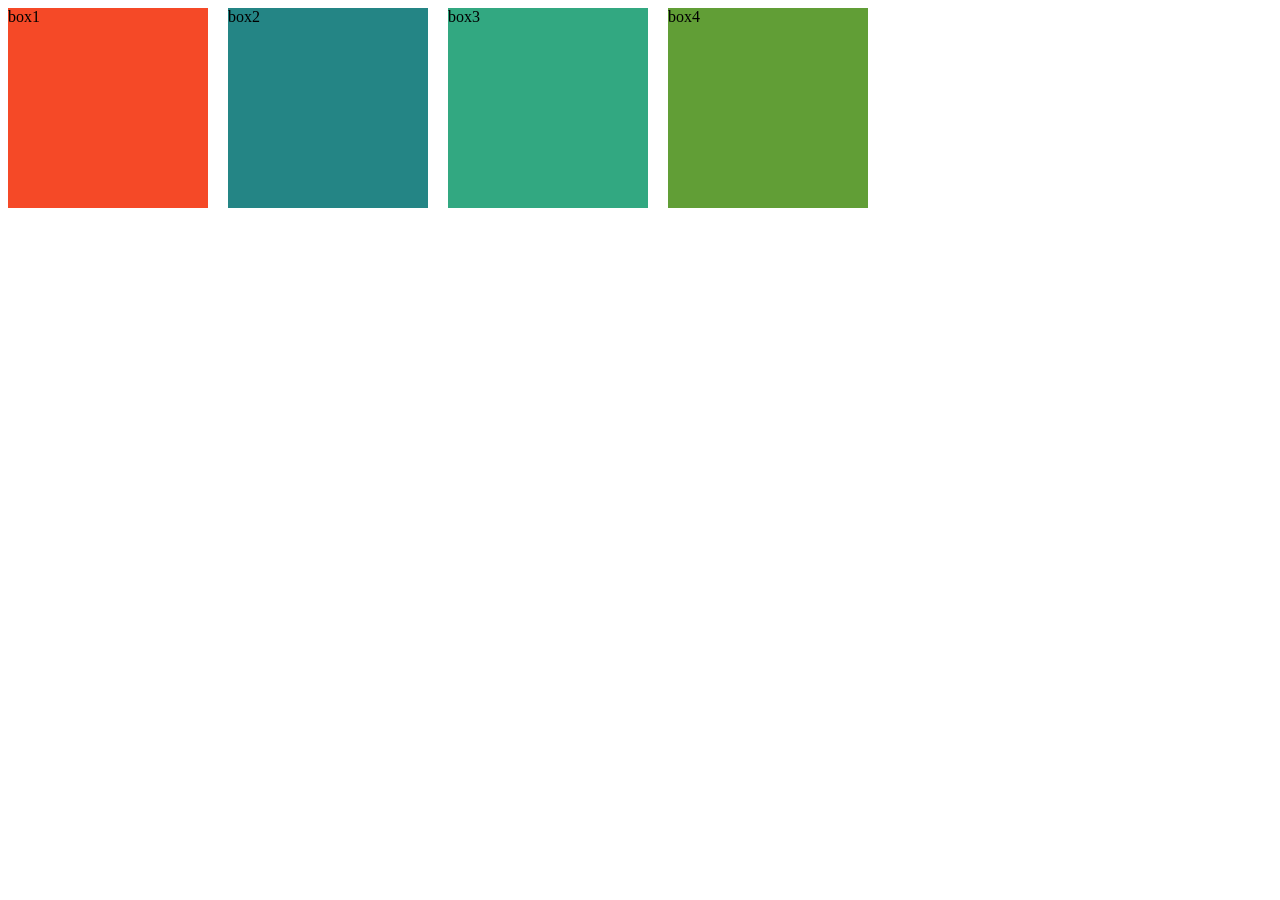
<file: cssvar.html>
<!DOCTYPE html>
<html lang="en">
<head>
    <meta charset="UTF-8">
    <meta name="viewport" content="width=device-width, initial-scale=1.0">
    <title>CSS variable</title>
    <link rel="stylesheet" href="style.css">
</head>
<body>
    <div class="box1">box1</div>
    <div class="box2">box2</div>
    <div class="box3">box3</div>
    <div class="box4">box4</div>
</body>
</html>
</file>
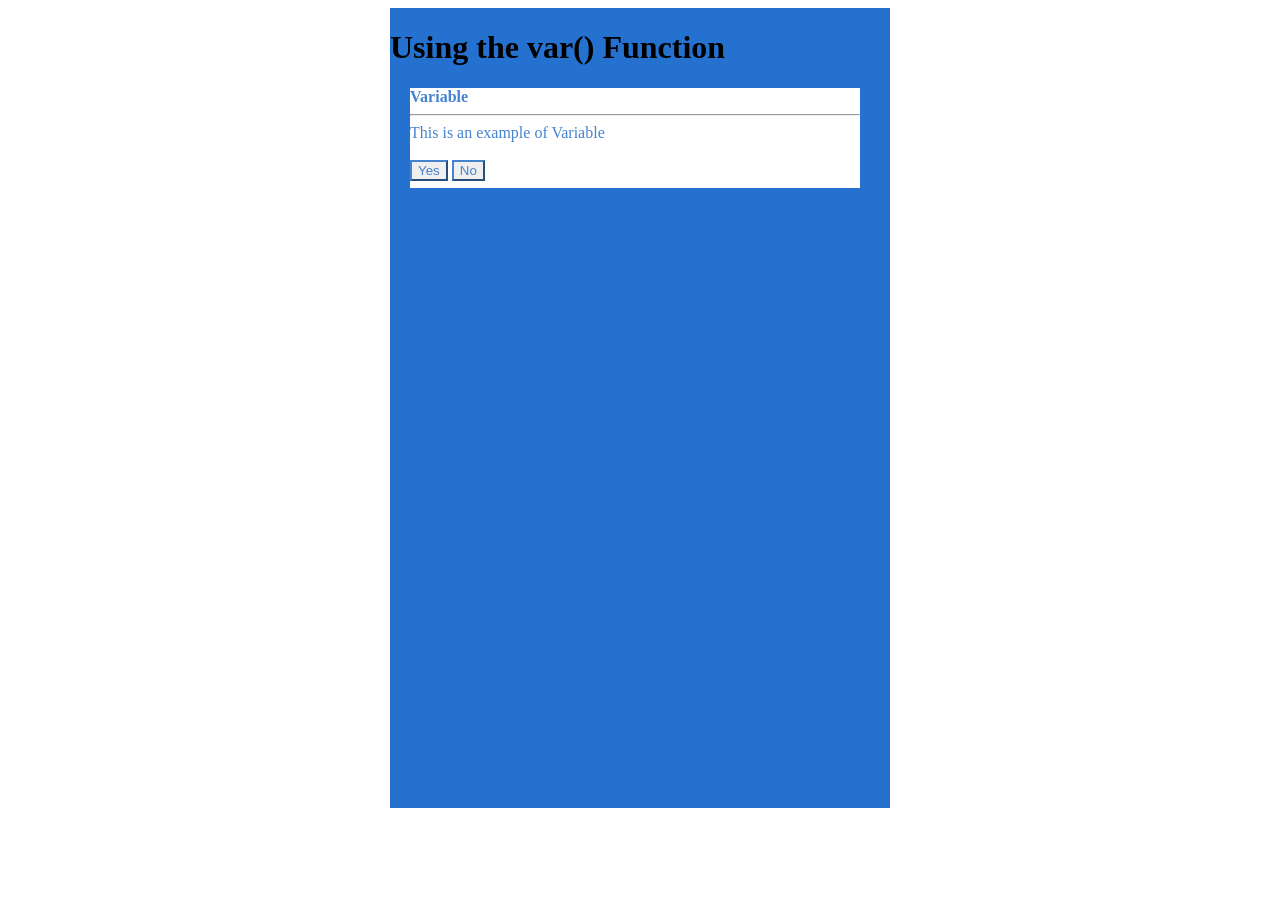
<file: cssvar2.html>
<!DOCTYPE html>
<html lang="en">
<head>
    <meta charset="UTF-8">
    <meta name="viewport" content="width=device-width, initial-scale=1.0">
    <title>CSS variabke</title>
    <link rel="stylesheet" href="style2.css">
</head>
<body>
    <div class="box1">
        <h1><strong>Using the var() Function</strong></h1>
        <div class="box2">
            <strong>Variable</strong>
            <hr>
            This is an example of Variable <br> <br>
            <button type="yes">Yes</button>
            <button type="no">No</button>
        </div>
    </div>
</body>
</html>
</file>
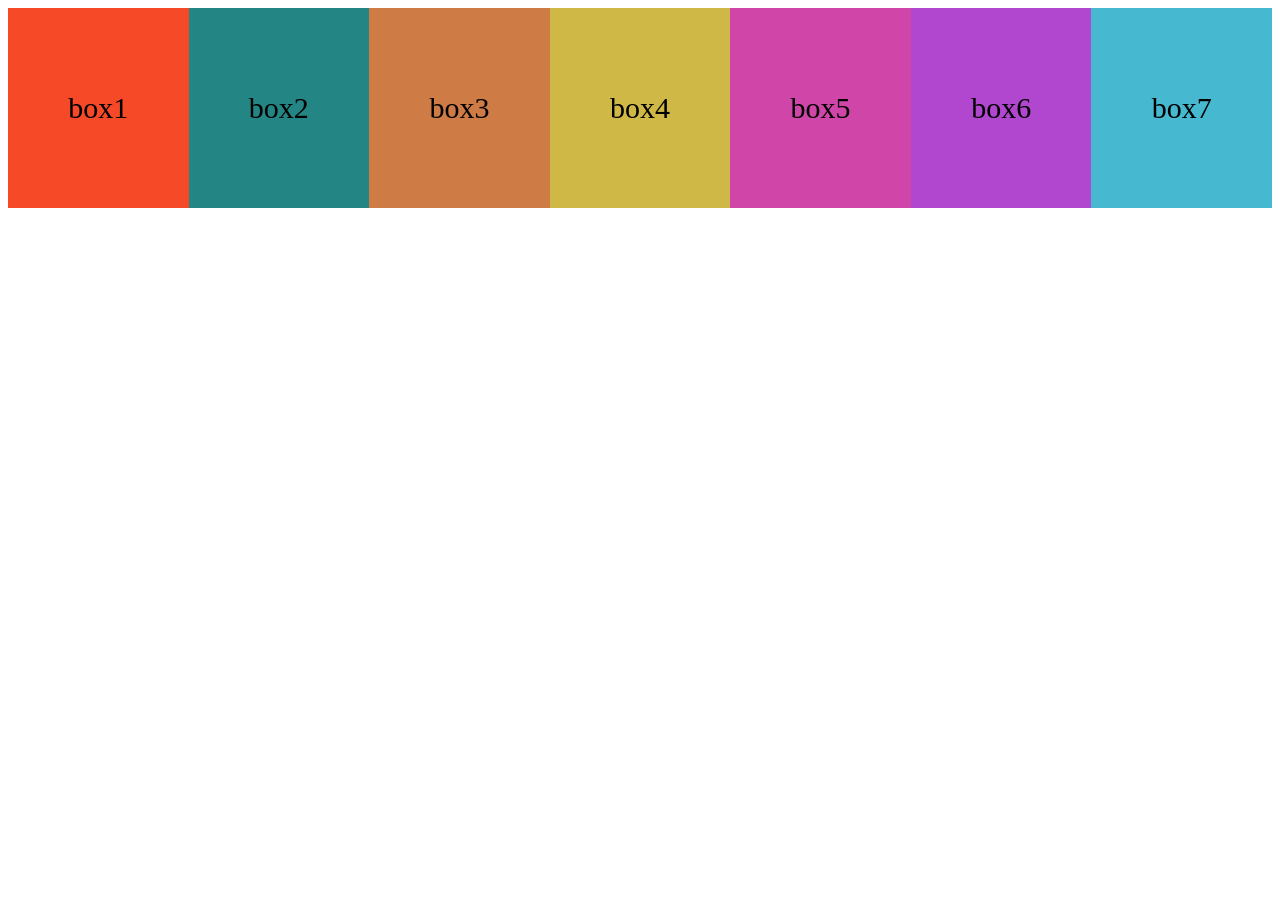
<file: layout.html>
<!DOCTYPE html>
<html lang="en">
<head>
    <meta charset="UTF-8">
    <meta name="viewport" content="width=device-width, initial-scale=1.0">
    <title>Layout</title>
    <link rel="stylesheet" href="style3.css">
</head>
<body>
    <div class="box1">box1</div>
    <div class="box2">box2</div>
    <div class="box3">box3</div>
    <div class="box4">box4</div>
    <div class="box5">box5</div>
    <div class="box6">box6</div>
    <div class="box7">box7</div>
</body>
</html>
</file>
<file: 1.css>
body{
    background-color: antiquewhite;
}
@media screen and (min-width: 900px) {
    body{
        background-color: lightblue;
    }
}
@media screen and (max-width: 700px){
    body {
        background-color: pink;
    }
}
@media screen and (max-width: 700px){
    p{
        display: none;
    }
}
</file>
<file: demo.css>
.box1{
    background-image: linear-gradient(to right,rgba(81, 150, 81,0.9),rgb(203, 203, 92),rgb(194, 106, 106),rgb(153, 153, 210));
}
.box2{
    background-image: linear-gradient(45deg,rgba(81, 150, 81,0.9),rgb(203, 203, 92),rgb(194, 106, 106),rgb(153, 153, 210));
}
.box3{
    background-image: linear-gradient(to top,rgba(81, 150, 81,0.9),rgb(203, 203, 92),rgb(194, 106, 106),rgb(153, 153, 210));
}
.box4{
    
    background-image: url(jameswheeler-beautiful-2297208_1920.jpg)
}
</file>
<file: style.css>
:root{
    --col1:#F54927;
    --col2:#248585;
}
body{
    display: flex;
    gap: 20px;
}
.box1{
    height: 200px;
    width: 200px;
    background-color: var(--col1,yellow);
}
.box2{
    height: 200px;
    width: 200px;
    background-color: var(--col2);
}
.box3{
    --col3:#32a881;
    height: 200px;
    width: 200px;
    background-color: var(--col3);
}
.box4{
    height: 200px;
    width: 200px;
    background-color: var(--col3,#619e36);   
}
</file>
<file: style2.css>
*{
    align-items: center;
}
:root{
    --col1:#2571cf;
    --col2:white;
}
body{
    display: flex;
    justify-content: center;
    gap: 20px;
}
.box1{
    height: 800px;
    width: 500px;
    background-color: var(--col1,yellow);
}
.box2{
    margin-left:  20px;;
    color:#4683cf;
    height: 100px;
    width: 450px;
    background-color: var(--col2);
}
button{
    color: #4683cf;
    border-color: #4683cf;
}
</file>
<file: style3.css>
:root{
    --col1:#F54927;
    --col2:#248585;
    --col3:#cf7b46;
    --col4:#cfb846;
    --col5:#cf46a8;
    --col6:#b146cf;
    --col7:#46b8cf;
}
body{
    display: flex;
    
    flex-direction:row;
    height: 700px;
    justify-content: space-evenly;
    
}
.box1{
    flex-shrink: 1;
    text-align: center;
    align-content: center;
    font-size: 30px;
    height: 200px;
    width: 200px;
    background-color: var(--col1,yellow);
}
.box2{
    text-align: center;
    align-content: center;
    font-size: 30px;
    height: 200px;
    width: 200px;
    background-color: var(--col2);
}
.box3{
    text-align: center;
    align-content: center;
    font-size: 30px;
    height: 200px;
    width: 200px;
    background-color: var(--col3);
}
.box4{
    text-align: center;
    align-content: center;
    font-size: 30px;
    height: 200px;
    width: 200px;
    background-color: var(--col4,#619e36);   
}
.box5{
    text-align: center;
    align-content: center;
    font-size: 30px;
    height: 200px;
    width: 200px;
    background-color: var(--col5,#619e36);   
}
.box6{
    text-align: center;
    align-content: center;
    font-size: 30px;
    height: 200px;
    width: 200px;
    background-color: var(--col6,#619e36);   
}
.box7{
    text-align: center;
    align-content: center;
    font-size: 30px;
    height: 200px;
    width: 200px;
    background-color: var(--col7,#619e36);   
}
</file>
